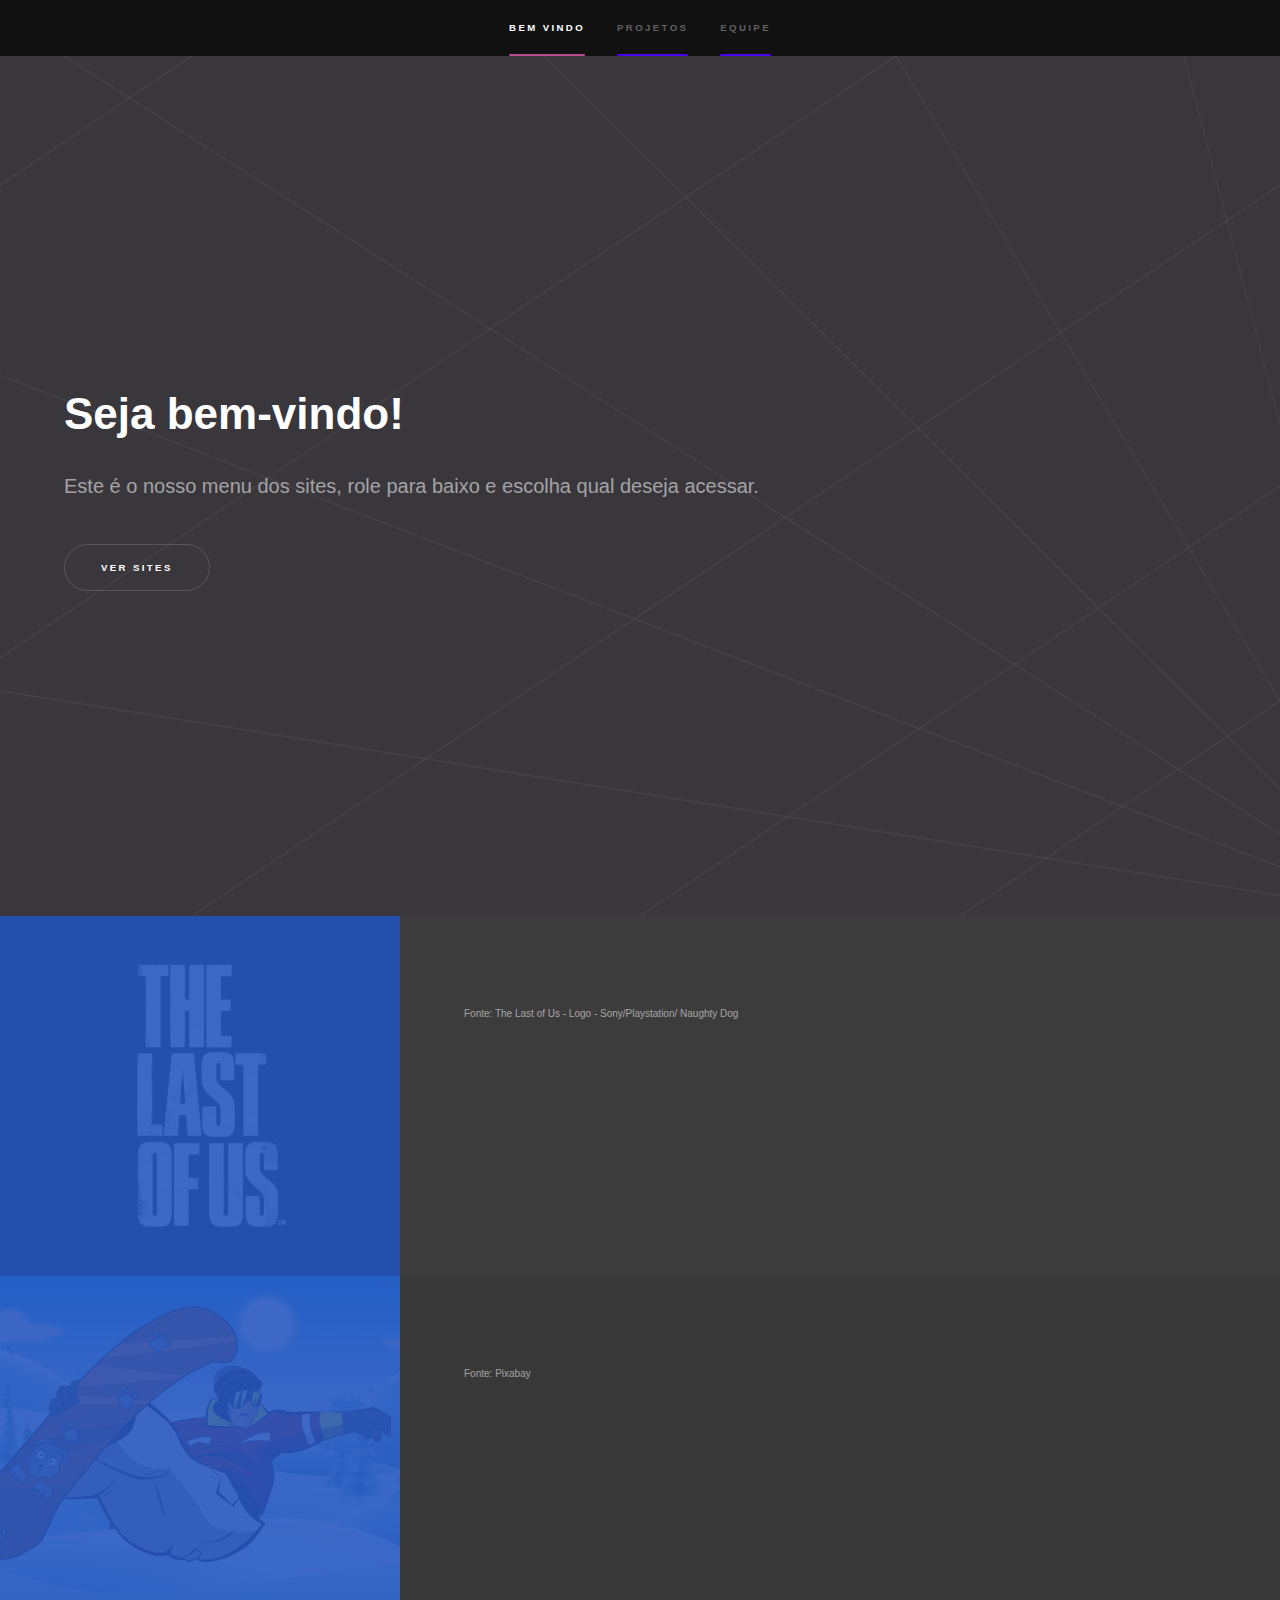
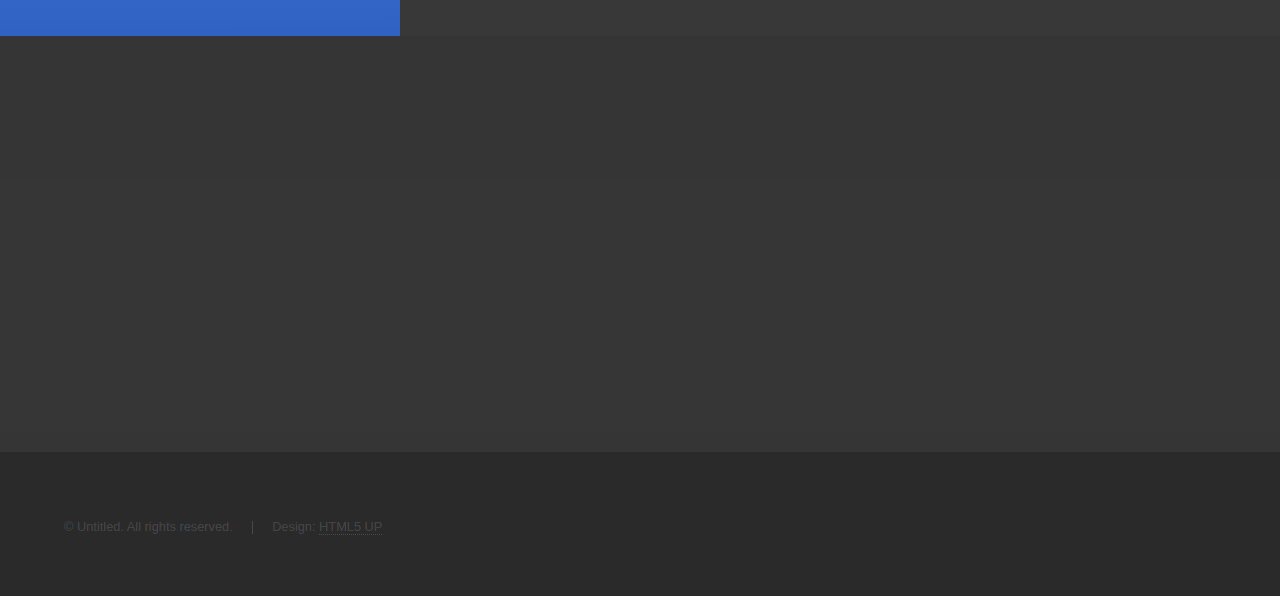
<file: lobby/index.html>
<!DOCTYPE HTML>
<!--
	Hyperspace by HTML5 UP
	html5up.net | @ajlkn
	Free for personal and commercial use under the CCA 3.0 license (html5up.net/license)
-->
<html>
	<head>

		<title>Lobby</title>
		<meta charset="utf-8" />
		<meta name="viewport" content="width=device-width, initial-scale=1, user-scalable=no" />
		<link rel="stylesheet" href="assets/css/main.css" />
		<link rel="icon" href="images/favicon.png">
		<noscript><link rel="stylesheet" href="assets/css/noscript.css" /></noscript>
	</head>
	<body class="is-preload">

		<!-- Sidebar -->
			<section id="sidebar">
				<div class="inner">
					<nav>

						<ul>
							<li><a href="#intro">Bem Vindo</a></li>
							<li><a href="#one">Projetos</a></li>
							<!-- <li><a href="#two">What we do</a></li> -->
							<li><a href="#three">Equipe</a></li>
						</ul>
					</nav>
				</div>
			</section>

		<!-- Wrapper -->
			<div id="wrapper">

				<!-- Intro -->
					<section id="intro" class="wrapper style1 fullscreen fade-up">
						<div class="inner">
							<h1>Seja bem-vindo!</h1>
							<p>Este é o nosso menu dos sites, role para baixo e escolha qual deseja acessar.</p>
							<ul class="actions">
								<li><a href="#one" class="button scrolly">Ver sites</a></li>
							</ul>
						</div>
					</section>

				<!-- One -->
					<section id="one" class="wrapper style2 spotlights">
						<section>
							<a href="#" class="image"><img src="images/bio.jpg" alt="" data-position="center center" /> </a>
							
							<div class="content">
								<figurecaption style="font-size: 10px; align-items: inherit; ">Fonte: The Last of Us - Logo - Sony/Playstation/ Naughty Dog</figurecaption>
								<div class="inner">
									<h2>Biologia</h2>
									<p>Site sobre o fungo de The Last Of Us</p>
									<ul class="actions">
										<li><a href="tlou/tlou.html" target="_blank" class="button">Visitar</a></li>
									</ul>
								</div>
							</div>
						</section>
						<section>
							<a href="#" class="image"><img src="images/ed.jpg" alt="" data-position="top center" /></a>
							<div class="content">
								<figurecaption style="font-size: 10px; align-items: inherit; ">Fonte: Pixabay</figurecaption>
								<div class="inner">
									<h2>Educação Física</h2>
									<p>Site sobre esportes radicais</p>
									<ul class="actions">
										<li><a href="edFisica/edfisica.html" target="_blank" class="button">Visitar</a></li>
									</ul>
								</div>
							</div>
						</section>

						<!-- <section>
							<a href="#" class="image"><img src="images/pic03.jpg" alt="" data-position="25% 25%" /></a>
							<div class="content">
								<div class="inner">
									<h2>Ultricies aliquam</h2>
									<p>Phasellus convallis elit id ullamcorper pulvinar. Duis aliquam turpis mauris, eu ultricies erat malesuada quis. Aliquam dapibus.</p>
									<ul class="actions">
										<li><a href="generic.html" class="button">Learn more</a></li>
									</ul>
								</div>
							</div>
						</section>
					</section> -->

				<!-- Two
					<section id="two" class="wrapper style3 fade-up">
						<div class="inner">
							<h2>What we do</h2>
							<p>Phasellus convallis elit id ullamcorper pulvinar. Duis aliquam turpis mauris, eu ultricies erat malesuada quis. Aliquam dapibus, lacus eget hendrerit bibendum, urna est aliquam sem, sit amet imperdiet est velit quis lorem.</p>
							<div class="features">
								<section>
									<span class="icon solid major fa-code"></span>
									<h3>Lorem ipsum amet</h3>
									<p>Phasellus convallis elit id ullam corper amet et pulvinar. Duis aliquam turpis mauris, sed ultricies erat dapibus.</p>
								</section>
								<section>
									<span class="icon solid major fa-lock"></span>
									<h3>Aliquam sed nullam</h3>
									<p>Phasellus convallis elit id ullam corper amet et pulvinar. Duis aliquam turpis mauris, sed ultricies erat dapibus.</p>
								</section>
								<section>
									<span class="icon solid major fa-cog"></span>
									<h3>Sed erat ullam corper</h3>
									<p>Phasellus convallis elit id ullam corper amet et pulvinar. Duis aliquam turpis mauris, sed ultricies erat dapibus.</p>
								</section>
								<section>
									<span class="icon solid major fa-desktop"></span>
									<h3>Veroeros quis lorem</h3>
									<p>Phasellus convallis elit id ullam corper amet et pulvinar. Duis aliquam turpis mauris, sed ultricies erat dapibus.</p>
								</section>
								<section>
									<span class="icon solid major fa-link"></span>
									<h3>Urna quis bibendum</h3>
									<p>Phasellus convallis elit id ullam corper amet et pulvinar. Duis aliquam turpis mauris, sed ultricies erat dapibus.</p>
								</section>
								<section>
									<span class="icon major fa-gem"></span>
									<h3>Aliquam urna dapibus</h3>
									<p>Phasellus convallis elit id ullam corper amet et pulvinar. Duis aliquam turpis mauris, sed ultricies erat dapibus.</p>
								</section>
							</div>
							<ul class="actions">
								<li><a href="generic.html" class="button">Learn more</a></li>
							</ul>
						</div>
					</section> -->

				<!-- Three -->
					<section id="three" class="wrapper style1 fade-up">
						<div class="inner">
							<h2>Equipe</h2>
							<p>Desenvolvido por:</p>
							<div class="split style1">
								
									<ul class="contact">
										<div class="inner">
											<nav>
												<ul>
													<li style="color: gainsboro;">Eduardo Costa de Oliveira</li>
													<li style="color: gainsboro;">Gustavo Herique Silva Pinto</li>
													<li style="color: gainsboro;">João Pedro Morais</li>
													<li style="color: gainsboro;">João Victor Morais</li>
													<li style="color: gainsboro;">João Vitor Carvalho</li>
												</ul>
											</nav>
										</div>
									</ul>
								</section>
							</div>
						</div>
					</section>

			</div>

		<!-- Footer -->
			<footer id="footer" class="wrapper style1-alt">
				<div class="inner">
					<ul class="menu">
						<li>&copy; Untitled. All rights reserved.</li><li>Design: <a href="http://html5up.net">HTML5 UP</a></li>
					</ul>
				</div>
			</footer>

		<!-- Scripts -->
			<script src="assets/js/jquery.min.js"></script>
			<script src="assets/js/jquery.scrollex.min.js"></script>
			<script src="assets/js/jquery.scrolly.min.js"></script>
			<script src="assets/js/browser.min.js"></script>
			<script src="assets/js/breakpoints.min.js"></script>
			<script src="assets/js/util.js"></script>
			<script src="assets/js/main.js"></script>

	</body>
</html>
</file>
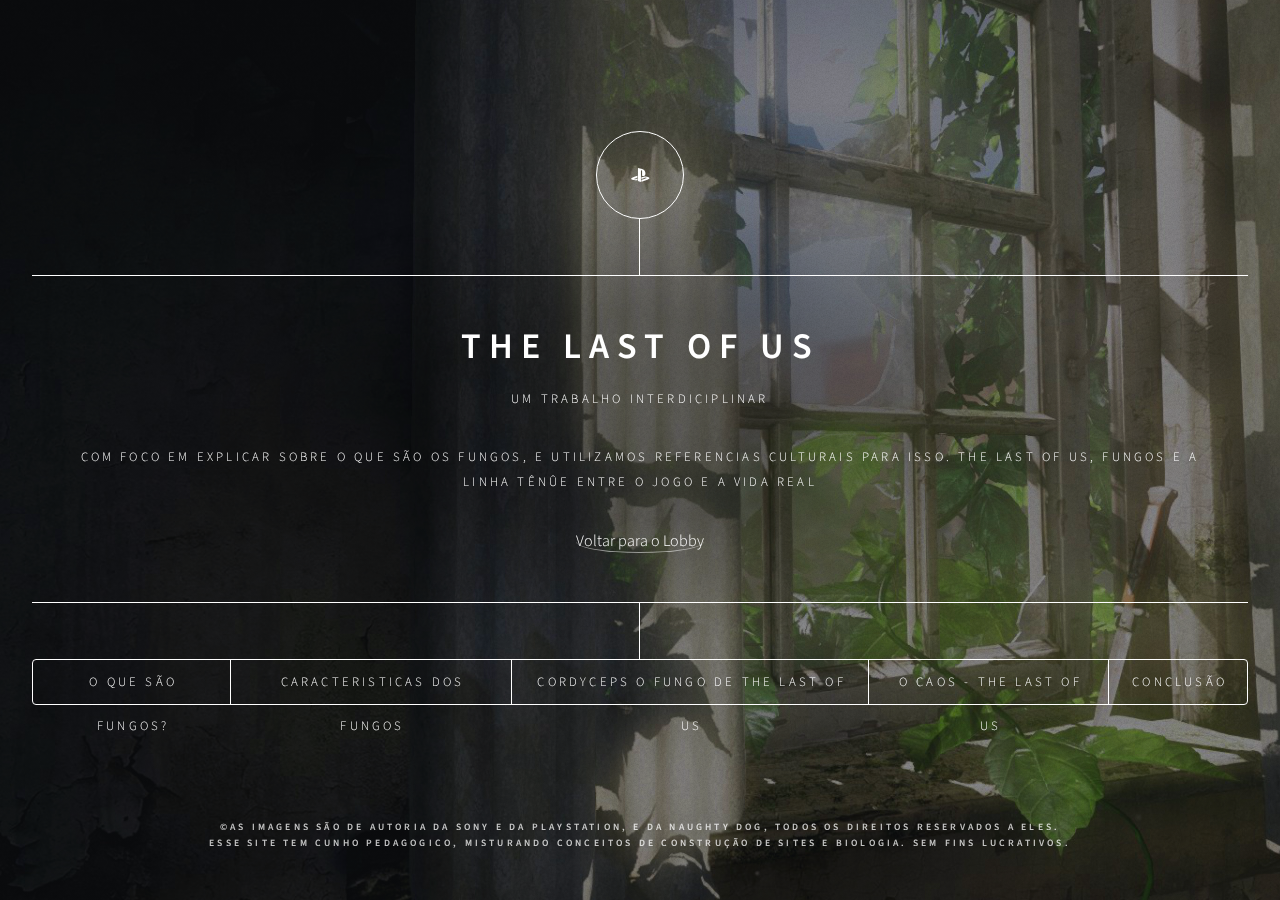
<file: tlou/index.html>
<!DOCTYPE HTML>
<!--
	Dimension by HTML5 UP
	html5up.net | @ajlkn
	Free for personal and commercial use under the CCA 3.0 license (html5up.net/license)
-->
<html>
	<head>
		<title>The Last of Us - Trabalho de Biologia</title>
		<link rel="icon" href="images/icobio.svg">
		<meta charset="utf-8" />
		<meta name="viewport" content="width=device-width, initial-scale=1, user-scalable=no" />
		<link rel="stylesheet" href="assets/css/main.css" />
		<noscript><link rel="stylesheet" href="assets/css/noscript.css" /></noscript>

	</head>
	<body>
		<!-- Wrapper -->
			<div id="wrapper">
				
				<!-- Header -->
					<header id="header">

						<div class="logo">
							<span class="fab fa-playstation" ></span>
						</div>

						<div class="content">
							<div class="inner">
								<h1>THE LAST OF US</h1>
								<p>Um trabalho interdiciplinar</p> 
								<p>Com foco em explicar sobre o que são os fungos, e utilizamos referencias culturais para isso.
									The Last of Us, fungos e a linha tênûe entre o jogo e a vida real</p>

									<a type="button" href="#" class="ul" style="text-decoration: none; border-style: solid; border-radius: 100%;"> Voltar para o Lobby</a>
								
								<!-- <p>A fully responsive site template designed by <a href="https://html5up.net">HTML5 UP</a> and released<br />
								for free under the <a href="https://html5up.net/license">Creative Commons</a> license.</p> -->
							</div>
						</div>
						<nav>
							
							<ul>
								<li><a href="#intro">O Que são Fungos?</a></li>
								<li><a href="#work">Caracteristicas dos Fungos</a></li>
								<li><a href="#about">Cordyceps o Fungo de The Last of Us</a></li>
								<li><a href="#tlou">O Caos - The Last of Us</a></li>
								<li><a href="#conclusao">Conclusão</a></li>

								<!---->
							
								<!--<li><a href="#elements">Elements</a></li>-->
							</ul>
							
							

						</nav>
						
					</header>

				<!-- Main -->
					<div id="main">

						<!-- Intro - O Que são Fungos? -->
							<article id="intro">
								<h2 class="major">O Que são Fungos?</h2>
								<span class="image main"><img src="images/infoescola.jpg" alt=""  /> <figcaption style="text-align: center;">Fonte: InfoEscola</figcaption> </span>

								<p>Os  fungos são seres macroscópicos ou microscópicos, unicelulares ou pluricelulares, eucariotas (com um núcleo celular), heterótrofos. Além de heterotróficos, os fungos são seres eucarióticos e podem ser unicelulares, como no caso das leveduras, ou multicelulares, como os cogumelos. Esses últimos formam filamentos que recebem a denominação de hifas. O conjunto de hifas forma o micélio, que pode crescer até um quilômetro em 24 horas.</p>

								<p>Na biologia, eles fazem parte do Reino Fungi, dividido em cinco Filos: quitridiomicetos, ascomicetos, basidiomicetos, zigomicetos e os deuteromicetos. Características gerais dos fungos. Os fungos, também conhecidos como bolores, são organismos eucariontes (com células nucleadas), existindo espécies unicelulares e pluricelulares, respectivamente: as leveduras e os cogumelos, cujas células são impregnadas externamente por quitina, um polissacarídeo nitrogenado.</p>
								
								<p>Os fungos possuem um papel ecológico muito importante também desempenhado por algumas bactérias: a decomposição.</p>

								<a class = "link" href="#conclusao"> <i class="fa fa-arrow-left" aria-hidden="true"></i> </a>
								<a class = "link" href="#work"> <i class="fa fa-arrow-right" aria-hidden="true"></i></a>

							</article>

						<!-- Work The Last of Us e os fungos  -->
							<article id="work">
								<h2 class="major">Caracteristicas </h2>
								<h2 class="major">dos Fungos</h2>
								<span class="image main"><img src="images/upf.jpg" alt="" /> <figcaption style="text-align: center;">Fonte: UPF </figcaption> </span>
								<p>Os fungos, também conhecidos como bolores, são organismos eucariontes (com células nucleadas), existindo espécies unicelulares e pluricelulares, respectivamente: as leveduras e os cogumelos, cujas células são impregnadas externamente por quitina, um polissacarídeo nitrogenado.
									Vale ressaltar que exercem o papel ecológico muito importante também desempenhado por algumas bactérias: a decomposição.
									</p>
								
							
								<a class = "link" href="#intro"> <i class="fa fa-arrow-left" aria-hidden="true"> </i></a>
								<a class = "link" href="#about">  <i class="fa fa-arrow-right" aria-hidden="true"> </i></a>
							
							</article>

						<!-- About  Cordyceps o Fungo de The Last of Us -->
							<article id="about">
								<h2 class="major">Cordyceps o Fungo de </h2>
								<h2 class="major">The Last of Us</h2>
								<span class="image main"><img src="images/medium.jpeg" alt="" /> <figcaption style="text-align: center;">Fonte: Revista Medium </figcaption>  </span>
								<p>A infecção que atormenta o mundo pós-apocalíptico de The Last of Us é o Cordyceps do tipo Ophiocordyceps unilateralis, também chamado de “fungo zumbi”.</p>

								<p>Há aproximadamente 400 espécies do gênero Cordyceps e cada uma é especializada em um tipo específico de inseto. Elas não atingem humanos, porém, fica a ressalva que não se sabe sobre a existência de outras espécies que atinja humanos. </p>
									
								<p>	Ele foi descoberto em 1859 pelo britânico Alfred Russel Wallace. Após alguns dias, a infecção mata o hospedeiro e o utiliza para espalhar esporos.</p>
								   
								<p> No jogo, a infecção humana age de forma similar aos insetos: o fungo neuroparasita ataca o sistema nervoso do hospedeiro, controlando a mente e alterando seu comportamento, o que transforma os humanos em criaturas perigosas e sem humanidade.</p>
								   
								<p> Cordyceps é um gênero de fungos endoparasitas, que crescem principalmente em insetos e outros artrópodes (recebendo a definição de fungo entomopatogênicos). Fungos deste gênero já foram estudados e revelaram propriedades promissoras em relação ao câncer e pacientes com resistência à insulina.Há aproximadamente 400 espécies do gênero Cordyceps e cada uma é especializada em um tipo específico de inseto. Esse tipo de fungo não atinge humanos, porém ainda não se sabe sobre a existência de outras espécies que atingem o mesmo.</p>
							
								<a class = "link" href="#work"> <i class="fa fa-arrow-left" aria-hidden="true"> </i></a>
								<a class = "link" href="#tlou">  <i class="fa fa-arrow-right" aria-hidden="true"></i></a>

							
							</article>

							<!-- TLOU   O Caos em The Last of Us -->
							<article id="tlou">
								<h2 class="major">O Caos </h2>
								<h2 class="major"> The Last of Us</h2>
								<p>Qphiocordyceps, fungo que ataca insetos. Usando de exemplo a formiga, ele cresce em seu interior, chegando ao cerébro dela, sendo que, a partir daí ele pode infectar todas as outras formigas subindo em regiões mais altas, o hospedeiro morre e um fungo parecido com um cogumelo cresce liberando esporos.</p>

								<p>Já foram encontradas mais de 3.500 formigas contaminadas em um mesmo local.</p>
								
								<span class="image main"><img src="images/nature.png" alt="" style="height:12cm ;"/> <figcaption style="text-align: center;">Fonte: Nature - Article Evaluating the tradeoffs of a generalist parasitoid fungus, Ophiocordyceps unilateralis, on different sympatric ant hosts </figcaption>  </span>
								
								<p>Em the Last of Us, o surto começa no dia 26 de setembro de 2013 (por isso se chama dia do surto) na cidade de Austin. No jogo o fungo Cordyceps se espalha por todo os Estados Unidos e ataca o cérebro de suas vítimas, transformando-as em zumbis. Todos eles esperando por vítimas saudáveis para infectá-las e assim possuir novos hospedeiros. </p>
								   
								<p> Quando alguém é infectado, o cordyceps viaja até o cérebro em um período de um a dois dias. O período de incubação é concluído quando o Cordyceps toma o controle de todas as principais funções corporais do hospedeiro, levando o hospedeiro para o primeiro estágio da Infecção Cerebral do Cordyceps. Pacientes nessas condições possuem um comportamento violento e atacam qualquer um que esteja a sua volta, como na horda de zumbis mostrada no jogo. Com o tempo, o fungo penetra no tecido e mata o hospedeiro para permitir a liberação de esporos no ar, quando mais pessoas podem se contaminar.</p>
								   
								<p> Um comportamento semelhante visto no jogo, é a alta agressividade e espasmos musculares, podendo ser uma leve semelhança com o Vírus da Raiva, que ataca o sistema nervoso periférico e central do  infectado e leva a morte em quase todos os casos. </p>
								 
								<p> Vale ressaltar que existem 10 tipos da Raiva que pode afetar os seres humanos</p>

								<p>	Sua transmissão é através da mordida ou arranhões de animais que estão contaminados. Como ocorre no jogo também, existem quatro tipos de zumbis no jogo (corredores, perseguidores, estaladores e baiacu):</p>
								
								<span class="image main"><img src="images/fungosTlou.png" alt="" /> <figcaption style="text-align: center;">Fonte: Jogo The Last of Us</figcaption>  </span>

								<p>	- Corredores andam em grupos e são extremamente rápidos;
									
								<p>	- Perseguidores tem como característica principal se esconder para atacar; </p>
									
								<p>	- Estaladores são cegos por causa da infecção e 'enxergam' a partir do som que emitem;</p>
						
								<p>	- Baiacu é o estágio mais avançado. São grandes pelo fato do fungo ter tomado todo seu corpo e atiram 'bombas' de esporos, causando a contaminação.</p>

							
								<a class = "link" href="#about"> <i class="fa fa-arrow-left" aria-hidden="true"> </i></a>
								<a class = "link" href="#conclusao" id="link">  <i class="fa fa-arrow-right" aria-hidden="true"></i></a>

							
							</article>



							<!-- Conclusão -->
							<article id="conclusao">
								<h2 class="major">Conclusão</h2>
								<span class="image main"><img src="images/girafa.jpg" alt="" /> <figcaption style="text-align: center;">Fonte: Sony - Playstation - The Last of Us </figcaption> </span>
								<p> O jogo pode não falar necessariamente de lutas civis, mas é possível perceber um pensamento de muitas pessoas: como viver dignamente em meio ao caos? </p>

								<p>Em The Last of Us, o caos ocorre após um fungo evoluir e entrar em contato com a espécie humana, dizimando a sociedade, e transformando os infectados em uma espécie de zumbis". Mesmo com essa premissa específica, desde o começo The Last of Us mostra que o problema vai muito além dos infectados e da busca pela cura. </p> 

								<p>Se focando na luta dos protagonistas Joel e Ellie, que tentam sobreviver em um mundo devastado após 20 anos desde o outbreak, que é comandado pelo exército com mão de ferro. As pessoas sempre priorizam a si mesmas e vivem sob as ordens autoritárias da força armada, que, entre outras imposições, limita a liberdade de expressão para dar prioridade a sobrevivência da raça humana. </p>

								<p>Fazendo uma comparação, O mundo atual não se defere tanto do cenário pós-apocaliptíco do jogo, enquanto o governo do jogo prioriza o distanciamento social e a erradicação do fungo acima de tudo para reconstruir a sociedade, o governo real continua com conflitos internos, enquanto o povo morre lentamente, os governantes continuam com a corrupção, se aproveitando do vírus ter tirado o holofote da mídia de cima deles. </p>

								<p>A raça humana perdura no planeta terra até hoje, mas e nossa humanidade? Será que ainda temos algum resquício dela ou somos apenas seres egoístas e com nenhum objetivo além da riqueza?</p>
								<br> 
								<nav>
									<ul>
										<li><a href="#contact">Equipe</a></li>
									</ul>
								</nav>


								<a class = "link" href="#tlou"> <i class="fa fa-arrow-left" aria-hidden="true"> </i> </a>
								<a class = "link" href="#intro">  <i class="fa fa-arrow-right" aria-hidden="true"> </i></a>

							</article>

						<!-- Contact -->
							<article id="contact">
								<h2 class="major">Equipe</h2>

							<section >

								<!-- <span class="image main"><img src="images/girafa.jpg" alt="" /> <figcaption style="text-align: center;">Fonte: Sony - Playstation - The Last of Us </figcaption> </span> -->
								<nav>
									<ul>
										<li> Eduardo Costa de Oliveira</li>
										<li> Gustavo Henrique Silva Pinto</li>
										<li> João Pedro Morais</li>
										<li> João Victor Morais </li>
										<li> João Vitor Carvalho Silva</li>
										
										<!--<li><a href="#elements">Elements</a></li>-->
									</ul>
									</nav>
									
								</section>	

								<!-- <ul class="icons">
									<li><a href="#" class="icon brands fa-twitter"><span class="label">Twitter</span></a></li>
									<li><a href="#" class="icon brands fa-facebook-f"><span class="label">Facebook</span></a></li>
									<li><a href="#" class="icon brands fa-instagram"><span class="label">Instagram</span></a></li>
									<li><a href="#" class="icon brands fa-github"><span class="label">GitHub</span></a></li>
								</ul> -->
							</article>

						<!-- Elements -->
							<article id="elements">
								<h2 class="major">Elements</h2>

								<section>
									<h3 class="major">Text</h3>
									<p>This is <b>bold</b> and this is <strong>strong</strong>. This is <i>italic</i> and this is <em>emphasized</em>.
									This is <sup>superscript</sup> text and this is <sub>subscript</sub> text.
									This is <u>underlined</u> and this is code: <code>for (;;) { ... }</code>. Finally, <a href="#">this is a link</a>.</p>
									<hr />
									<h2>Heading Level 2</h2>
									<h3>Heading Level 3</h3>
									<h4>Heading Level 4</h4>
									<h5>Heading Level 5</h5>
									<h6>Heading Level 6</h6>
									<hr />
									<h4>Blockquote</h4>
									<blockquote>Fringilla nisl. Donec accumsan interdum nisi, quis tincidunt felis sagittis eget tempus euismod. Vestibulum ante ipsum primis in faucibus vestibulum. Blandit adipiscing eu felis iaculis volutpat ac adipiscing accumsan faucibus. Vestibulum ante ipsum primis in faucibus lorem ipsum dolor sit amet nullam adipiscing eu felis.</blockquote>
									<h4>Preformatted</h4>
									<pre><code>i = 0;

while (!deck.isInOrder()) {
    print 'Iteration ' + i;
    deck.shuffle();
    i++;
}

print 'It took ' + i + ' iterations to sort the deck.';</code></pre>
								</section>

								<section>
									<h3 class="major">Lists</h3>

									<h4>Unordered</h4>
									<ul>
										<li>Dolor pulvinar etiam.</li>
										<li>Sagittis adipiscing.</li>
										<li>Felis enim feugiat.</li>
									</ul>

									<h4>Alternate</h4>
									<ul class="alt">
										<li>Dolor pulvinar etiam.</li>
										<li>Sagittis adipiscing.</li>
										<li>Felis enim feugiat.</li>
									</ul>

									<h4>Ordered</h4>
									<ol>
										<li>Dolor pulvinar etiam.</li>
										<li>Etiam vel felis viverra.</li>
										<li>Felis enim feugiat.</li>
										<li>Dolor pulvinar etiam.</li>
										<li>Etiam vel felis lorem.</li>
										<li>Felis enim et feugiat.</li>
									</ol>
									<h4>Icons</h4>
									<ul class="icons">
										<li><a href="#" class="icon brands fa-twitter"><span class="label">Twitter</span></a></li>
										<li><a href="#" class="icon brands fa-facebook-f"><span class="label">Facebook</span></a></li>
										<li><a href="#" class="icon brands fa-instagram"><span class="label">Instagram</span></a></li>
										<li><a href="#" class="icon brands fa-github"><span class="label">Github</span></a></li>
									</ul>

									<h4>Actions</h4>
									<ul class="actions">
										<li><a href="#" class="button primary">Default</a></li>
										<li><a href="#" class="button">Default</a></li>
									</ul>
									<ul class="actions stacked">
										<li><a href="#" class="button primary">Default</a></li>
										<li><a href="#" class="button">Default</a></li>
									</ul>
								</section>

								<section>
									<h3 class="major">Table</h3>
									<h4>Default</h4>
									<div class="table-wrapper">
										<table>
											<thead>
												<tr>
													<th>Name</th>
													<th>Description</th>
													<th>Price</th>
												</tr>
											</thead>
											<tbody>
												<tr>
													<td>Item One</td>
													<td>Ante turpis integer aliquet porttitor.</td>
													<td>29.99</td>
												</tr>
												<tr>
													<td>Item Two</td>
													<td>Vis ac commodo adipiscing arcu aliquet.</td>
													<td>19.99</td>
												</tr>
												<tr>
													<td>Item Three</td>
													<td> Morbi faucibus arcu accumsan lorem.</td>
													<td>29.99</td>
												</tr>
												<tr>
													<td>Item Four</td>
													<td>Vitae integer tempus condimentum.</td>
													<td>19.99</td>
												</tr>
												<tr>
													<td>Item Five</td>
													<td>Ante turpis integer aliquet porttitor.</td>
													<td>29.99</td>
												</tr>
											</tbody>
											<tfoot>
												<tr>
													<td colspan="2"></td>
													<td>100.00</td>
												</tr>
											</tfoot>
										</table>
									</div>

									<h4>Alternate</h4>
									<div class="table-wrapper">
										<table class="alt">
											<thead>
												<tr>
													<th>Name</th>
													<th>Description</th>
													<th>Price</th>
												</tr>
											</thead>
											<tbody>
												<tr>
													<td>Item One</td>
													<td>Ante turpis integer aliquet porttitor.</td>
													<td>29.99</td>
												</tr>
												<tr>
													<td>Item Two</td>
													<td>Vis ac commodo adipiscing arcu aliquet.</td>
													<td>19.99</td>
												</tr>
												<tr>
													<td>Item Three</td>
													<td> Morbi faucibus arcu accumsan lorem.</td>
													<td>29.99</td>
												</tr>
												<tr>
													<td>Item Four</td>
													<td>Vitae integer tempus condimentum.</td>
													<td>19.99</td>
												</tr>
												<tr>
													<td>Item Five</td>
													<td>Ante turpis integer aliquet porttitor.</td>
													<td>29.99</td>
												</tr>
											</tbody>
											<tfoot>
												<tr>
													<td colspan="2"></td>
													<td>100.00</td>
												</tr>
											</tfoot>
										</table>
									</div>
								</section>

								<section>
									<h3 class="major">Buttons</h3>
									<ul class="actions">
										<li><a href="#" class="button primary">Primary</a></li>
										<li><a href="#" class="button">Default</a></li>
									</ul>
									<ul class="actions">
										<li><a href="#" class="button">Default</a></li>
										<li><a href="#" class="button small">Small</a></li>
									</ul>
									<ul class="actions">
										<li><a href="#" class="button primary icon solid fa-download">Icon</a></li>
										<li><a href="#" class="button icon solid fa-download">Icon</a></li>
									</ul>
									<ul class="actions">
										<li><span class="button primary disabled">Disabled</span></li>
										<li><span class="button disabled">Disabled</span></li>
									</ul>
								</section>

								<section>
									<h3 class="major">Form</h3>
									<form method="post" action="#">
										<div class="fields">
											<div class="field half">
												<label for="demo-name">Name</label>
												<input type="text" name="demo-name" id="demo-name" value="" placeholder="Jane Doe" />
											</div>
											<div class="field half">
												<label for="demo-email">Email</label>
												<input type="email" name="demo-email" id="demo-email" value="" placeholder="jane@untitled.tld" />
											</div>
											<div class="field">
												<label for="demo-category">Category</label>
												<select name="demo-category" id="demo-category">
													<option value="">-</option>
													<option value="1">Manufacturing</option>
													<option value="1">Shipping</option>
													<option value="1">Administration</option>
													<option value="1">Human Resources</option>
												</select>
											</div>
											<div class="field half">
												<input type="radio" id="demo-priority-low" name="demo-priority" checked>
												<label for="demo-priority-low">Low</label>
											</div>
											<div class="field half">
												<input type="radio" id="demo-priority-high" name="demo-priority">
												<label for="demo-priority-high">High</label>
											</div>
											<div class="field half">
												<input type="checkbox" id="demo-copy" name="demo-copy">
												<label for="demo-copy">Email me a copy</label>
											</div>
											<div class="field half">
												<input type="checkbox" id="demo-human" name="demo-human" checked>
												<label for="demo-human">Not a robot</label>
											</div>
											<div class="field">
												<label for="demo-message">Message</label>
												<textarea name="demo-message" id="demo-message" placeholder="Enter your message" rows="6"></textarea>
											</div>
										</div>
										<ul class="actions">
											<li><input type="submit" value="Send Message" class="primary" /></li>
											<li><input type="reset" value="Reset" /></li>
										</ul>
									</form>
								</section>

							</article>

					</div>

				<!-- Footer -->
					<footer id="footer">
						<b><p class="copyright">&copy;As Imagens são de autoria da sony e da Playstation, e da Naughty Dog, Todos os direitos reservados a eles. 
							<br> Esse site tem cunho pedagogico, misturando conceitos de construção de sites e biologia. SEM FINS LUCRATIVOS. <br> </p> </b>
							<!-- <a href="https://html5up.net" target="_blank"> feito com: HTML5 UP</a>. -->
					</footer>

			</div>

		<!-- BG -->
			<div id="bg"></div>

		<!-- Scripts -->
			<script src="assets/js/jquery.min.js"></script>
			<script src="assets/js/browser.min.js"></script>
			<script src="assets/js/breakpoints.min.js"></script>
			<script src="assets/js/util.js"></script>
			<script src="assets/js/main.js"></script>

	</body>
</html>
</file>
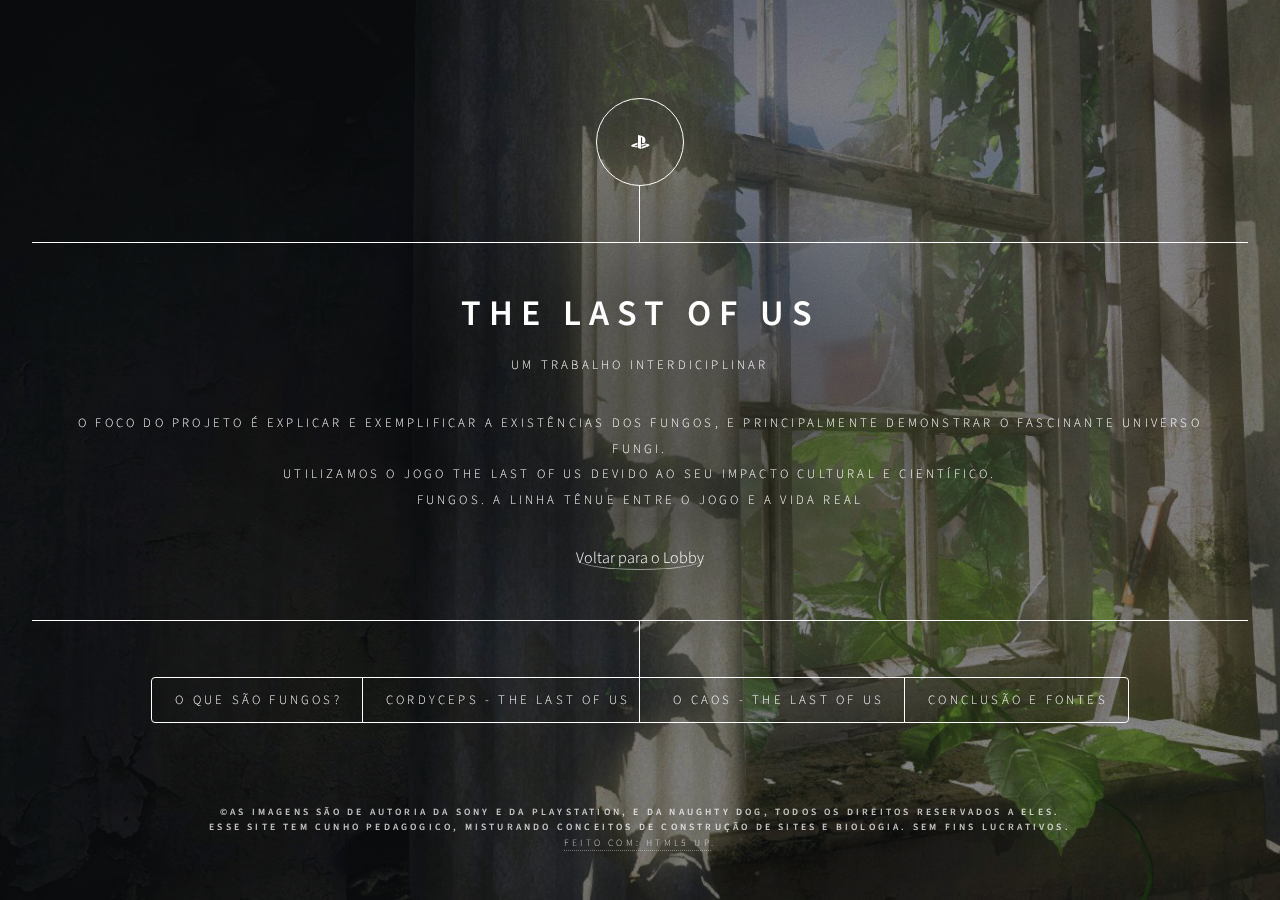
<file: tlou/tlou.html>
<!DOCTYPE HTML>
<!--
	Dimension by HTML5 UP
	html5up.net | @ajlkn
	Free for personal and commercial use under the CCA 3.0 license (html5up.net/license)
-->
<html>
	<head>
		<title>The Last of Us - Trabalho de Biologia</title>
		<link rel="icon" href="images/icobio.svg">
		<meta charset="utf-8" />
		<meta name="viewport" content="width=device-width, initial-scale=1, user-scalable=no" />
		<link rel="stylesheet" href="assets/css/main.css" />
		<noscript><link rel="stylesheet" href="assets/css/noscript.css" /></noscript>

	</head>
	<body>
		<!-- Wrapper -->
			<div id="wrapper">
				
				<!-- Header -->
					<header id="header">

						<div class="logo">
							<span class="fab fa-playstation" ></span>
						</div>

						<div class="content">
							<div class="inner">
								<h1>THE LAST OF US</h1>
								<p>Um trabalho interdiciplinar</p> 
								<p>O foco do projeto é explicar e exemplificar a existências dos fungos, e principalmente demonstrar o fascinante universo fungi.<br>
								Utilizamos o jogo The Last of Us devido ao seu impacto cultural e científico.<br>
								Fungos. A linha tênue entre o jogo e a vida real</p>

									<a type="button" href="../index.html" class="ul" style="text-decoration: none; border-style: solid; border-radius: 100%;"> Voltar para o Lobby</a>
								
								<!-- <p>A fully responsive site template designed by <a href="https://html5up.net">HTML5 UP</a> and released<br />
								for free under the <a href="https://html5up.net/license">Creative Commons</a> license.</p> -->
							</div>
						</div>
						<nav>
							
							<ul>
								<li><a href="#intro">O que são Fungos?</a></li>
								<li><a href="#about">Cordyceps - The Last of Us</a></li>
								<li><a href="#tlou">O Caos - The Last of Us</a></li>
								<li><a href="#conclusao">Conclusão e Fontes</a></li>

								<!---->
							
								<!--<li><a href="#elements">Elements</a></li>-->
							</ul>
							
							

						</nav>
						
					</header>

				<!-- Main -->
					<div id="main">

						<!-- Intro - O Que são Fungos? -->
							<article id="intro">
								<h2 class="major">O Que são Fungos?</h2>
								<span class="image main"><img src="images/infoescola.jpg" alt=""  /> <figcaption style="text-align: center;">Fonte: InfoEscola</figcaption> </span>

								<p>Os fungos são em resumo seres macroscópicos ou microscópicos, unicelulares ou pluricelulares, eucariotas, e heterótrofos. Os fungos são seres eucarióticos que podem ser unicelulares como as leveduras, ou multicelulares como os cogumelos. Os cogumelos formam filamentos que recebem a denominação de hifas, onde o seu conjunto forma o micélio, que pode crescer até um quilômetro em 24 horas e serve principalmente para a sua alimentação.</p>
								<p>Na biologia, os fungos fazem parte do Reino Fungi, dividido em cinco Filos: quitridiomicetos, ascomicetos, basidiomicetos, zigomicetos e os deuteromicetos. Os fungos, também conhecidos como bolores, possuem espécies unicelulares e pluricelulares,  estas que estão impregnadas externamente por quitina, um polissacarídeo nitrogenado (normalmente possui a função no metabolismo energético, mas podem também armazenar energia).</p>
								
								<h2 class="major">Caracteristicas dos Fungos</h2>
								<span class="image main"><img src="images/upf.jpg" alt="" /> <figcaption style="text-align: center;">Fonte: UPF </figcaption> </span>
								<p>Os fungos do tipo multicelulares tem são semelhantes a bolores. são organismo do tipo eucarionte( ou seja com células nucleadas), podem ser uni ou pluricelulares. exemplo leveduras e cogumelos que tem as células encharcadas externamente por quitina, uma molécula presente no exoesqueletos de artrópodes.</p>
								<p>Vale ressaltar que exercem o papel ecológico muito importante também desempenhado por algumas bactérias: a decomposição.</p>

								<a class = "link" href="#conclusao"> <i class="fa fa-arrow-left" aria-hidden="true"></i> </a> 
								<a class = "link" href="#about"> <i class="fa fa-arrow-right" aria-hidden="true"></i></a>

							</article>

						

						<!-- About  Cordyceps o Fungo de The Last of Us -->
							<article id="about">
								<h2 class="major">Cordyceps<br> o Fungo de The Last of Us</h2>
								<span class="image main"><img src="images/medium.jpeg" alt="" /> <figcaption style="text-align: center;">Fonte: Revista Medium </figcaption>  </span>
								<p>No universo fictício do jogo The Last of Us,o Cordyceps do tipo Ophiocordyceps unilateralis,fungo que desola o fungo do jogo, é conhecido popularmente, por “fungo zumbi”.</p>

								<p>Estima-se que existam cerca de 400 espécies de fungos do Filo: basidiomicetos, gênero Cordyceps,cada uma das especie, atinge um inseto especifico. Não atingem humanos</p>
									
								<p> A descoberta do Cordyceps é dada no ano de 1859 pelo britânico Alfred Russel Wallace. Wallace analisou que depois de alguns dias, a infecção mata o seu hospedeiro e o usa para espalhar seus esporos. No jogo isso é bastante presente, já que os protagonistas usam mascaras afim de se protegerem. A infecção humana age de forma similar aos insetos: o fungo do tipo neuro parasita ataca o sistema nervoso do hospedeiro, "controlando suas mente" e mudando seu comportamento, transformando-os em criaturas extremamente perigosas e sem humanidade.</p>
								   
								<p>O Cordyceps é um gênero de fungos endoparasitas, ou seja, que vivem dentro dos seres vivos, eles crescem principalmente em insetos e invertebrados (atropódes)que recebem   definição de fungo inseto ou  entomopatogênicos. Fungos deste tipo já revelaram em estudos propriedades promissoras em relação a pacientes com câncer e  resistência à insulina. Esse tipo de fungo não atinge humanos, porém ainda não se sabe sobre a existência de outras espécies que  podem afetar o mesmo. Nota-se que a ciencia não sabe sobre a possibilidade de haver um Cordyceps que ataque humanos.</p>
								   
								<p> Sobre alterações no sistema nervoso, vale a menção honrosa do fungo Amandita(popularmente chamado de cuspe do diabo), libera toxinas que causam alucinações.</p>
							
								<a class = "link" href="#intro"> <i class="fa fa-arrow-left" aria-hidden="true"> </i></a>
								<a class = "link" href="#tlou">  <i class="fa fa-arrow-right" aria-hidden="true"></i></a>

							
							</article>

							<!-- TLOU   O Caos em The Last of Us -->
							<article id="tlou">
								<h2 class="major">O Caos </h2>
								<h2 class="major"> The Last of Us</h2>
								<p>Qphiocordyceps, o fungo que ataca insetos.<br> 
								Usando de exemplo a formiga que após infectada com o fungo cresce em seu interior com o objetivo de se chegar ao cerébro, a partir daí o fungo prende o seu hospedeiro em um local alto e libera os seus esporos, contaminando todas as formigas que estavam abaixo.
								<br> Já houve relatos que foram encontradas mais de 3.500 formigas contaminadas em um mesmo local.</p>
								
								<span class="image main"><img src="images/nature.png" alt="" style="height:12cm ;"/> <figcaption style="text-align: center;">Fonte: Nature - Article Evaluating the tradeoffs of a generalist parasitoid fungus, Ophiocordyceps unilateralis, on different sympatric ant hosts </figcaption>  </span>

								<p>Todos os fungos buscam vítimas ainda não infectadas para se hospedar, sendo que ao infectar alguém, ele demora cerca de dois dias até chegar ao cérebro do indivíduo. Podemos dizer que o período de incubação chega em seu estágio mais avançado quando o fungo Cordyceps passa a controlar todas as principais funções corporais do hospedeiro, levando o mesmo para o primeiro estágio da infecção cerebral do Cordyceps. Pacientes nessas condições possuem um comportamento violento e atacam qualquer um que esteja a sua volta, como acontece na horda de zumbis mostrada no jogo. Com o tempo, o fungo penetra no tecido e mata o hospedeiro para permitir a liberação de esporos no ar e contaminação de novas cobaias. </p>
								
								<p>Em the Last of Us, o surto começa no dia 26 de setembro de 2013 (sendo chamado de 'dia do surto') na cidade de Austin. No jogo o fungo Cordyceps se espalha por todo os Estados Unidos e ataca o cérebro de suas vítimas, transformando-as em zumbis que esperam por vítimas saudáveis afim de infectá-las e assim se espalhar para novos hospedeiros. </p>
								   
								<p> Quando alguém é infectado, o cordyceps viaja até o cérebro em um período de um a dois dias. O período de incubação é concluído quando o Cordyceps toma o controle de todas as principais funções corporais do hospedeiro, levando o mesmo para o primeiro estágio da infecção cerebral do Cordyceps. Pacientes nessas condições possuem um comportamento violento e atacam qualquer um que esteja a sua volta, como acontece na horda de zumbis mostrada no jogo. Com o tempo, o fungo penetra no tecido e mata o hospedeiro para permitir a liberação de esporos no ar e contaminação de novas cobaias.</p>
								   
								<p> Um comportamento semelhante visto no jogo é a alta agressividade e os espasmos musculares, se assemelhando com o vírus da raiva, que ataca o sistema nervoso periférico e central do  infectado e leva a morte em quase todos os casos. Vale ressaltar que existem 10 tipos da Raiva que pode afetar os seres humanos</p>

								<p>	Após a transmissão, o jogo apresenta quatro tipos de zumbis, os corredores, os perseguidores, os estaladores e os baiacus</p>
								
								<span class="image main"><img src="images/fungosTlou.png" alt="" /> <figcaption style="text-align: center;">Fonte: Jogo The Last of Us</figcaption>  </span>

								<p>	- Corredores andam em grupos e são extremamente rápidos;
									
								<p>	- Perseguidores tem como característica principal se esconder para atacar; </p>
									
								<p>	- Estaladores são cegos por causa da infecção e 'enxergam' a partir do som que emitem utilizando a ecolocazização;</p>
						
								<p>	- Baiacu é o estágio mais avançado. São grandes pelo fato do fungo ter tomado todo seu corpo e atiram 'bombas' de esporos, causando uma contaminação em massa.</p>

							
								<a class = "link" href="#about"> <i class="fa fa-arrow-left" aria-hidden="true"> </i></a>
								<a class = "link" href="#conclusao" id="link">  <i class="fa fa-arrow-right" aria-hidden="true"></i></a>

							
							</article>



							<!-- Conclusão -->
							<article id="conclusao">
								<h2 class="major">Conclusão</h2>
								<span class="image main"><img src="images/girafa.jpg" alt="" /> <figcaption style="text-align: center;">Fonte: Sony - Playstation - The Last of Us </figcaption> </span>
								<p> O jogo não falar diretamente de lutas e guerras civis, mas é vísivel o pensamento de muitas pessoas: como viver dignamente em meio ao caos? </p>

								<p>Em The Last of Us, o caos ocorre após um fungo evoluir e entrar em contato com a espécie humana, dizimando a sociedade, e transformando os infectados em uma espécie de zumbis". Mesmo com essa premissa específica, desde o começo The Last of Us mostra que o problema vai muito além dos infectados e da busca pela cura. </p> 

								<p>O jogo se foca na luta dos protagonistas Joel e Ellie, que tentam sobreviver em um mundo totalmente devastado devido ao outbreak, que é comandado pelo exército com mão de ferro. As pessoas sempre priorizam a si mesmas e vivem sob as ordens autoritárias da força armada, que, entre outras imposições, limita a liberdade de expressão para dar prioridade a sobrevivência da raça humana. </p>

								<p>Fazendo uma comparação, O mundo atual não se defere tanto do cenário pós-apocaliptíco do jogo, enquanto o governo do jogo prioriza o distanciamento social e a erradicação do fungo acima de tudo para reconstruir a sociedade, o governo real continua com conflitos internos, enquanto o povo morre lentamente, os governantes continuam com a corrupção, se aproveitando do vírus ter tirado o holofote da mídia de cima deles. </p>

								<p>A raça humana perdura no planeta terra até hoje, mas e nossa humanidade? Será que ainda temos algum resquício dela ou somos apenas seres egoístas e com nenhum objetivo além da riqueza?</p>

								<h2 class="major">Fontes</h2>

								<p>NAUTILUS, Canal do . JOEL. Disponível em: https://www.youtube.com/watch?v=0NoUEoUbgL4</p>

								<p>NERDOLOGIA, Canal do. O FUNGO DE THE LAST OF US | Nerdologia. Disponível em: https://youtu.be/l2fHd7PpzRo- nerdologia</p>

								<p>STORINO, Felipe. The Last of Us – Uma emocionante história sobre inocência perdida e esperança. Disponível em: https://mobground.net/resenha-the-last-of-us-ps3/</p>

								<p>https://www.uol.com.br/start/ultimas-noticias/2017/09/26/dia-do-surto-como-um-fungo-mutante-devastou-os-eua-em-the-last-of-us.htm</p>

								<p>https://universoracionalista.org/ophiocordyceps-o-fungo-zumbi-que-inspirou-o-jogo-the-last-of-us/</p>

								<p>https://medium.com/@psciarotta/o-cordyceps-em-the-last-of-us-37110a791b87</p>

								<br> 
								<nav>
									<ul>
										<li><a href="#contact">Equipe</a></li>
									</ul>
								</nav>


								<a class = "link" href="#tlou"> <i class="fa fa-arrow-left" aria-hidden="true"> </i> </a>
								<a class = "link" href="#intro">  <i class="fa fa-arrow-right" aria-hidden="true"> </i></a>

							</article>

						<!-- Contact -->
							<article id="contact">
								<h2 class="major">Equipe</h2>

							<section >

								<!-- <span class="image main"><img src="images/girafa.jpg" alt="" /> <figcaption style="text-align: center;">Fonte: Sony - Playstation - The Last of Us </figcaption> </span> -->
								<nav>
									<ul>
										<li> Eduardo Costa de Oliveira</li>
										<li> Gustavo Henrique Silva Pinto</li>
										<li> João Pedro Morais</li>
										<li> João Victor Morais </li>
										<li> João Vitor Carvalho Silva</li>
										
										<!--<li><a href="#elements">Elements</a></li>-->
									</ul>
									</nav>
									
								</section>	

								<!-- <ul class="icons">
									<li><a href="#" class="icon brands fa-twitter"><span class="label">Twitter</span></a></li>
									<li><a href="#" class="icon brands fa-facebook-f"><span class="label">Facebook</span></a></li>
									<li><a href="#" class="icon brands fa-instagram"><span class="label">Instagram</span></a></li>
									<li><a href="#" class="icon brands fa-github"><span class="label">GitHub</span></a></li>
								</ul> -->
							</article>

						<!-- Elements -->
							<article id="elements">
								<h2 class="major">Elements</h2>

								<section>
									<h3 class="major">Text</h3>
									<p>This is <b>bold</b> and this is <strong>strong</strong>. This is <i>italic</i> and this is <em>emphasized</em>.
									This is <sup>superscript</sup> text and this is <sub>subscript</sub> text.
									This is <u>underlined</u> and this is code: <code>for (;;) { ... }</code>. Finally, <a href="#">this is a link</a>.</p>
									<hr />
									<h2>Heading Level 2</h2>
									<h3>Heading Level 3</h3>
									<h4>Heading Level 4</h4>
									<h5>Heading Level 5</h5>
									<h6>Heading Level 6</h6>
									<hr />
									<h4>Blockquote</h4>
									<blockquote>Fringilla nisl. Donec accumsan interdum nisi, quis tincidunt felis sagittis eget tempus euismod. Vestibulum ante ipsum primis in faucibus vestibulum. Blandit adipiscing eu felis iaculis volutpat ac adipiscing accumsan faucibus. Vestibulum ante ipsum primis in faucibus lorem ipsum dolor sit amet nullam adipiscing eu felis.</blockquote>
									<h4>Preformatted</h4>
									<pre><code>i = 0;

while (!deck.isInOrder()) {
    print 'Iteration ' + i;
    deck.shuffle();
    i++;
}

print 'It took ' + i + ' iterations to sort the deck.';</code></pre>
								</section>

								<section>
									<h3 class="major">Lists</h3>

									<h4>Unordered</h4>
									<ul>
										<li>Dolor pulvinar etiam.</li>
										<li>Sagittis adipiscing.</li>
										<li>Felis enim feugiat.</li>
									</ul>

									<h4>Alternate</h4>
									<ul class="alt">
										<li>Dolor pulvinar etiam.</li>
										<li>Sagittis adipiscing.</li>
										<li>Felis enim feugiat.</li>
									</ul>

									<h4>Ordered</h4>
									<ol>
										<li>Dolor pulvinar etiam.</li>
										<li>Etiam vel felis viverra.</li>
										<li>Felis enim feugiat.</li>
										<li>Dolor pulvinar etiam.</li>
										<li>Etiam vel felis lorem.</li>
										<li>Felis enim et feugiat.</li>
									</ol>
									<h4>Icons</h4>
									<ul class="icons">
										<li><a href="#" class="icon brands fa-twitter"><span class="label">Twitter</span></a></li>
										<li><a href="#" class="icon brands fa-facebook-f"><span class="label">Facebook</span></a></li>
										<li><a href="#" class="icon brands fa-instagram"><span class="label">Instagram</span></a></li>
										<li><a href="#" class="icon brands fa-github"><span class="label">Github</span></a></li>
									</ul>

									<h4>Actions</h4>
									<ul class="actions">
										<li><a href="#" class="button primary">Default</a></li>
										<li><a href="#" class="button">Default</a></li>
									</ul>
									<ul class="actions stacked">
										<li><a href="#" class="button primary">Default</a></li>
										<li><a href="#" class="button">Default</a></li>
									</ul>
								</section>

								<section>
									<h3 class="major">Table</h3>
									<h4>Default</h4>
									<div class="table-wrapper">
										<table>
											<thead>
												<tr>
													<th>Name</th>
													<th>Description</th>
													<th>Price</th>
												</tr>
											</thead>
											<tbody>
												<tr>
													<td>Item One</td>
													<td>Ante turpis integer aliquet porttitor.</td>
													<td>29.99</td>
												</tr>
												<tr>
													<td>Item Two</td>
													<td>Vis ac commodo adipiscing arcu aliquet.</td>
													<td>19.99</td>
												</tr>
												<tr>
													<td>Item Three</td>
													<td> Morbi faucibus arcu accumsan lorem.</td>
													<td>29.99</td>
												</tr>
												<tr>
													<td>Item Four</td>
													<td>Vitae integer tempus condimentum.</td>
													<td>19.99</td>
												</tr>
												<tr>
													<td>Item Five</td>
													<td>Ante turpis integer aliquet porttitor.</td>
													<td>29.99</td>
												</tr>
											</tbody>
											<tfoot>
												<tr>
													<td colspan="2"></td>
													<td>100.00</td>
												</tr>
											</tfoot>
										</table>
									</div>

									<h4>Alternate</h4>
									<div class="table-wrapper">
										<table class="alt">
											<thead>
												<tr>
													<th>Name</th>
													<th>Description</th>
													<th>Price</th>
												</tr>
											</thead>
											<tbody>
												<tr>
													<td>Item One</td>
													<td>Ante turpis integer aliquet porttitor.</td>
													<td>29.99</td>
												</tr>
												<tr>
													<td>Item Two</td>
													<td>Vis ac commodo adipiscing arcu aliquet.</td>
													<td>19.99</td>
												</tr>
												<tr>
													<td>Item Three</td>
													<td> Morbi faucibus arcu accumsan lorem.</td>
													<td>29.99</td>
												</tr>
												<tr>
													<td>Item Four</td>
													<td>Vitae integer tempus condimentum.</td>
													<td>19.99</td>
												</tr>
												<tr>
													<td>Item Five</td>
													<td>Ante turpis integer aliquet porttitor.</td>
													<td>29.99</td>
												</tr>
											</tbody>
											<tfoot>
												<tr>
													<td colspan="2"></td>
													<td>100.00</td>
												</tr>
											</tfoot>
										</table>
									</div>
								</section>

								<section>
									<h3 class="major">Buttons</h3>
									<ul class="actions">
										<li><a href="#" class="button primary">Primary</a></li>
										<li><a href="#" class="button">Default</a></li>
									</ul>
									<ul class="actions">
										<li><a href="#" class="button">Default</a></li>
										<li><a href="#" class="button small">Small</a></li>
									</ul>
									<ul class="actions">
										<li><a href="#" class="button primary icon solid fa-download">Icon</a></li>
										<li><a href="#" class="button icon solid fa-download">Icon</a></li>
									</ul>
									<ul class="actions">
										<li><span class="button primary disabled">Disabled</span></li>
										<li><span class="button disabled">Disabled</span></li>
									</ul>
								</section>

								<section>
									<h3 class="major">Form</h3>
									<form method="post" action="#">
										<div class="fields">
											<div class="field half">
												<label for="demo-name">Name</label>
												<input type="text" name="demo-name" id="demo-name" value="" placeholder="Jane Doe" />
											</div>
											<div class="field half">
												<label for="demo-email">Email</label>
												<input type="email" name="demo-email" id="demo-email" value="" placeholder="jane@untitled.tld" />
											</div>
											<div class="field">
												<label for="demo-category">Category</label>
												<select name="demo-category" id="demo-category">
													<option value="">-</option>
													<option value="1">Manufacturing</option>
													<option value="1">Shipping</option>
													<option value="1">Administration</option>
													<option value="1">Human Resources</option>
												</select>
											</div>
											<div class="field half">
												<input type="radio" id="demo-priority-low" name="demo-priority" checked>
												<label for="demo-priority-low">Low</label>
											</div>
											<div class="field half">
												<input type="radio" id="demo-priority-high" name="demo-priority">
												<label for="demo-priority-high">High</label>
											</div>
											<div class="field half">
												<input type="checkbox" id="demo-copy" name="demo-copy">
												<label for="demo-copy">Email me a copy</label>
											</div>
											<div class="field half">
												<input type="checkbox" id="demo-human" name="demo-human" checked>
												<label for="demo-human">Not a robot</label>
											</div>
											<div class="field">
												<label for="demo-message">Message</label>
												<textarea name="demo-message" id="demo-message" placeholder="Enter your message" rows="6"></textarea>
											</div>
										</div>
										<ul class="actions">
											<li><input type="submit" value="Send Message" class="primary" /></li>
											<li><input type="reset" value="Reset" /></li>
										</ul>
									</form>
								</section>

							</article>

					</div>

				<!-- Footer -->
					<footer id="footer">
						<b><p class="copyright">&copy;As Imagens são de autoria da sony e da Playstation, e da Naughty Dog, Todos os direitos reservados a eles. 
							<br> Esse site tem cunho pedagogico, misturando conceitos de construção de sites e biologia. SEM FINS LUCRATIVOS. <br>  </b>
							<a href="https://html5up.net" target="_blank"> feito com: HTML5 UP</a>.</p>
					</footer>

			</div>

		<!-- BG -->
			<div id="bg"></div>

		<!-- Scripts -->
			<script src="assets/js/jquery.min.js"></script>
			<script src="assets/js/browser.min.js"></script>
			<script src="assets/js/breakpoints.min.js"></script>
			<script src="assets/js/util.js"></script>
			<script src="assets/js/main.js"></script>

	</body>
</html>
</file>
<file: lobby/assets/css/noscript.css>
/*
	Hyperspace by HTML5 UP
	html5up.net | @ajlkn
	Free for personal and commercial use under the CCA 3.0 license (html5up.net/license)
*/

/* Spotlights */

	.spotlights > section > .image:before {
		opacity: 0 !important;
	}

	.spotlights > section > .content > .inner {
		-moz-transform: none !important;
		-webkit-transform: none !important;
		-ms-transform: none !important;
		transform: none !important;
		opacity: 1 !important;
	}

/* Wrapper */

	.wrapper > .inner {
		opacity: 1 !important;
		-moz-transform: none !important;
		-webkit-transform: none !important;
		-ms-transform: none !important;
		transform: none !important;
	}

/* Sidebar */

	#sidebar > .inner {
		opacity: 1 !important;
	}

	#sidebar nav > ul > li {
		-moz-transform: none !important;
		-webkit-transform: none !important;
		-ms-transform: none !important;
		transform: none !important;
		opacity: 1 !important;
	}
</file>
<file: tlou/assets/css/noscript.css>
/*
	Dimension by HTML5 UP
	html5up.net | @ajlkn
	Free for personal and commercial use under the CCA 3.0 license (html5up.net/license)
*/

/* BG */

	body.is-preload #bg:before {
		background-color: transparent;
	}

/* Header */

	body.is-preload #header {
		-moz-filter: none;
		-webkit-filter: none;
		-ms-filter: none;
		filter: none;
	}

		body.is-preload #header > * {
			opacity: 1;
		}

		body.is-preload #header .content .inner {
			max-height: none;
			padding: 3rem 2rem;
			opacity: 1;
		}

/* Main */

	#main article {
		opacity: 1;
		margin: 4rem 0 0 0;
	}
</file>
<file: lobby/assets/css/main.css>
@import url(fontawesome-all.min.css);

/*
	Hyperspace by HTML5 UP
	html5up.net | @ajlkn
	Free for personal and commercial use under the CCA 3.0 license (html5up.net/license)
*/

html, body, div, span, applet, object,
iframe, h1, h2, h3, h4, h5, h6, p, blockquote,
pre, a, abbr, acronym, address, big, cite,
code, del, dfn, em, img, ins, kbd, q, s, samp,
small, strike, strong, sub, sup, tt, var, b,
u, i, center, dl, dt, dd, ol, ul, li, fieldset,
form, label, legend, table, caption, tbody,
tfoot, thead, tr, th, td, article, aside,
canvas, details, embed, figure, figcaption,
footer, header, hgroup, menu, nav, output, ruby,
section, summary, time, mark, audio, video {
	margin: 0;
	padding: 0;
	border: 0;
	font-size: 100%;
	font: inherit;
	vertical-align: baseline;}

article, aside, details, figcaption, figure,
footer, header, hgroup, menu, nav, section {
	display: block;}

body {
	line-height: 1;
}

ol, ul {
	list-style: none;
}

blockquote, q {
	quotes: none;
}

	blockquote:before, blockquote:after, q:before, q:after {
		content: '';
		content: none;
	}

table {
	border-collapse: collapse;
	border-spacing: 0;
}

body {
	-webkit-text-size-adjust: none;
}

mark {
	background-color: transparent;
	color: inherit;
}

input::-moz-focus-inner {
	border: 0;
	padding: 0;
}

input, select, textarea {
	-moz-appearance: none;
	-webkit-appearance: none;
	-ms-appearance: none;
	appearance: none;
}

/* Basic */

	@-ms-viewport {
		width: device-width;
	}

	body {
		-ms-overflow-style: scrollbar;
	}

	@media screen and (max-width: 480px) {

		html, body {
			min-width: 320px;
		}

	}

	html {
		box-sizing: border-box;
	}

	*, *:before, *:after {
		box-sizing: inherit;
	}

	body {
		background: #312450;
	}

		body.is-preload *, body.is-preload *:before, body.is-preload *:after {
			-moz-animation: none !important;
			-webkit-animation: none !important;
			-ms-animation: none !important;
			animation: none !important;
			-moz-transition: none !important;
			-webkit-transition: none !important;
			-ms-transition: none !important;
			transition: none !important;
		}

/* Type */

	body, input, select, textarea {
		color: rgba(255, 255, 255, 0.55);
		font-family: Arial, Helvetica, sans-serif;
		font-size: 16.5pt;
		font-weight: normal;
		line-height: 1.75;
	}

		@media screen and (max-width: 1680px) {

			body, input, select, textarea {
				font-size: 13pt;
			}

		}

		@media screen and (max-width: 1280px) {

			body, input, select, textarea {
				font-size: 12pt;
			}

		}

		@media screen and (max-width: 360px) {

			body, input, select, textarea {
				font-size: 11pt;
			}

		}

	a {
		-moz-transition: color 0.2s ease, border-bottom-color 0.2s ease;
		-webkit-transition: color 0.2s ease, border-bottom-color 0.2s ease;
		-ms-transition: color 0.2s ease, border-bottom-color 0.2s ease;
		transition: color 0.2s ease, border-bottom-color 0.2s ease;
		border-bottom: dotted 1px rgba(255, 255, 255, 0.35);
		color: inherit;
		text-decoration: none;
	}

		a:hover {
			border-bottom-color: transparent;
			color: #ffffff;
		}

	strong, b {
		color: #ffffff;
		font-weight: bold;
	}

	em, i {
		font-style: italic;
	}

	p {
		margin: 0 0 2em 0;
	}

	h1, h2, h3, h4, h5, h6 {
		color: #ffffff;
		font-weight: bold;
		line-height: 1.5;
		margin: 0 0 0.5em 0;
	}

		h1 a, h2 a, h3 a, h4 a, h5 a, h6 a {
			color: inherit;
			text-decoration: none;
		}

	h1 {
		font-size: 2.75em;
	}

		h1.major {
			margin: 0 0 1.3em 0;
			position: relative;
			padding-bottom: 0.35em;
		}

			h1.major:after {
				background-image: -moz-linear-gradient(to right, #5e42a6, #b74e91);
				background-image: -webkit-linear-gradient(to right, #5e42a6, #b74e91);
				background-image: -ms-linear-gradient(to right, #5e42a6, #b74e91);
				background-image: linear-gradient(to right, #5e42a6, #b74e91);
				-moz-transition: max-width 0.2s ease;
				-webkit-transition: max-width 0.2s ease;
				-ms-transition: max-width 0.2s ease;
				transition: max-width 0.2s ease;
				border-radius: 0.2em;
				bottom: 0;
				content: '';
				height: 0.05em;
				position: absolute;
				right: 0;
				width: 100%;
			}

	h2 {
		font-size: 1.75em;
	}

	h3 {
		font-size: 1.1em;
	}

	h4 {
		font-size: 1em;
	}

	h5 {
		font-size: 0.8em;
	}

	h6 {
		font-size: 0.6em;
	}

	@media screen and (max-width: 736px) {

		h1 {
			font-size: 2em;
		}

		h2 {
			font-size: 1.25em;
		}

		h3 {
			font-size: 1em;
		}

		h4 {
			font-size: 0.8em;
		}

		h5 {
			font-size: 0.6em;
		}

		h6 {
			font-size: 0.6em;
		}

	}

	sub {
		font-size: 0.8em;
		position: relative;
		top: 0.5em;
	}

	sup {
		font-size: 0.8em;
		position: relative;
		top: -0.5em;
	}

	blockquote {
		border-left: solid 4px rgba(255, 255, 255, 0.15);
		font-style: italic;
		margin: 0 0 2em 0;
		padding: 0.5em 0 0.5em 2em;
	}

	code {
		background: rgba(255, 255, 255, 0.05);
		border-radius: 0.25em;
		border: solid 1px rgba(255, 255, 255, 0.15);
		font-family: "Courier New", monospace;
		font-size: 0.9em;
		margin: 0 0.25em;
		padding: 0.25em 0.65em;
	}

	pre {
		-webkit-overflow-scrolling: touch;
		font-family: "Courier New", monospace;
		font-size: 0.9em;
		margin: 0 0 2em 0;
	}

		pre code {
			display: block;
			line-height: 1.75em;
			padding: 1em 1.5em;
			overflow-x: auto;
		}

	hr {
		border: 0;
		border-bottom: solid 1px rgba(255, 255, 255, 0.15);
		margin: 2em 0;
	}

		hr.major {
			margin: 3em 0;
		}

	.align-left {
		text-align: left;
	}

	.align-center {
		text-align: center;
	}

	.align-right {
		text-align: right;
	}

/* Row */

	.row {
		display: flex;
		flex-wrap: wrap;
		box-sizing: border-box;
		align-items: stretch;
	}

		.row > * {
			box-sizing: border-box;
		}

		.row.gtr-uniform > * > :last-child {
			margin-bottom: 0;
		}

		.row.aln-left {
			justify-content: flex-start;
		}

		.row.aln-center {
			justify-content: center;
		}

		.row.aln-right {
			justify-content: flex-end;
		}

		.row.aln-top {
			align-items: flex-start;
		}

		.row.aln-middle {
			align-items: center;
		}

		.row.aln-bottom {
			align-items: flex-end;
		}

		.row > .imp {
			order: -1;
		}

		.row > .col-1 {
			width: 8.33333%;
		}

		.row > .off-1 {
			margin-left: 8.33333%;
		}

		.row > .col-2 {
			width: 16.66667%;
		}

		.row > .off-2 {
			margin-left: 16.66667%;
		}

		.row > .col-3 {
			width: 25%;
		}

		.row > .off-3 {
			margin-left: 25%;
		}

		.row > .col-4 {
			width: 33.33333%;
		}

		.row > .off-4 {
			margin-left: 33.33333%;
		}

		.row > .col-5 {
			width: 41.66667%;
		}

		.row > .off-5 {
			margin-left: 41.66667%;
		}

		.row > .col-6 {
			width: 50%;
		}

		.row > .off-6 {
			margin-left: 50%;
		}

		.row > .col-7 {
			width: 58.33333%;
		}

		.row > .off-7 {
			margin-left: 58.33333%;
		}

		.row > .col-8 {
			width: 66.66667%;
		}

		.row > .off-8 {
			margin-left: 66.66667%;
		}

		.row > .col-9 {
			width: 75%;
		}

		.row > .off-9 {
			margin-left: 75%;
		}

		.row > .col-10 {
			width: 83.33333%;
		}

		.row > .off-10 {
			margin-left: 83.33333%;
		}

		.row > .col-11 {
			width: 91.66667%;
		}

		.row > .off-11 {
			margin-left: 91.66667%;
		}

		.row > .col-12 {
			width: 100%;
		}

		.row > .off-12 {
			margin-left: 100%;
		}

		.row.gtr-0 {
			margin-top: 0;
			margin-left: 0em;
		}

			.row.gtr-0 > * {
				padding: 0 0 0 0em;
			}

			.row.gtr-0.gtr-uniform {
				margin-top: 0em;
			}

				.row.gtr-0.gtr-uniform > * {
					padding-top: 0em;
				}

		.row.gtr-25 {
			margin-top: 0;
			margin-left: -0.375em;
		}

			.row.gtr-25 > * {
				padding: 0 0 0 0.375em;
			}

			.row.gtr-25.gtr-uniform {
				margin-top: -0.375em;
			}

				.row.gtr-25.gtr-uniform > * {
					padding-top: 0.375em;
				}

		.row.gtr-50 {
			margin-top: 0;
			margin-left: -0.75em;
		}

			.row.gtr-50 > * {
				padding: 0 0 0 0.75em;
			}

			.row.gtr-50.gtr-uniform {
				margin-top: -0.75em;
			}

				.row.gtr-50.gtr-uniform > * {
					padding-top: 0.75em;
				}

		.row {
			margin-top: 0;
			margin-left: -1.5em;
		}

			.row > * {
				padding: 0 0 0 1.5em;
			}

			.row.gtr-uniform {
				margin-top: -1.5em;
			}

				.row.gtr-uniform > * {
					padding-top: 1.5em;
				}

		.row.gtr-150 {
			margin-top: 0;
			margin-left: -2.25em;
		}

			.row.gtr-150 > * {
				padding: 0 0 0 2.25em;
			}

			.row.gtr-150.gtr-uniform {
				margin-top: -2.25em;
			}

				.row.gtr-150.gtr-uniform > * {
					padding-top: 2.25em;
				}

		.row.gtr-200 {
			margin-top: 0;
			margin-left: -3em;
		}

			.row.gtr-200 > * {
				padding: 0 0 0 3em;
			}

			.row.gtr-200.gtr-uniform {
				margin-top: -3em;
			}

				.row.gtr-200.gtr-uniform > * {
					padding-top: 3em;
				}

		@media screen and (max-width: 1680px) {

			.row {
				display: flex;
				flex-wrap: wrap;
				box-sizing: border-box;
				align-items: stretch;
			}

				.row > * {
					box-sizing: border-box;
				}

				.row.gtr-uniform > * > :last-child {
					margin-bottom: 0;
				}

				.row.aln-left {
					justify-content: flex-start;
				}

				.row.aln-center {
					justify-content: center;
				}

				.row.aln-right {
					justify-content: flex-end;
				}

				.row.aln-top {
					align-items: flex-start;
				}

				.row.aln-middle {
					align-items: center;
				}

				.row.aln-bottom {
					align-items: flex-end;
				}

				.row > .imp-xlarge {
					order: -1;
				}

				.row > .col-1-xlarge {
					width: 8.33333%;
				}

				.row > .off-1-xlarge {
					margin-left: 8.33333%;
				}

				.row > .col-2-xlarge {
					width: 16.66667%;
				}

				.row > .off-2-xlarge {
					margin-left: 16.66667%;
				}

				.row > .col-3-xlarge {
					width: 25%;
				}

				.row > .off-3-xlarge {
					margin-left: 25%;
				}

				.row > .col-4-xlarge {
					width: 33.33333%;
				}

				.row > .off-4-xlarge {
					margin-left: 33.33333%;
				}

				.row > .col-5-xlarge {
					width: 41.66667%;
				}

				.row > .off-5-xlarge {
					margin-left: 41.66667%;
				}

				.row > .col-6-xlarge {
					width: 50%;
				}

				.row > .off-6-xlarge {
					margin-left: 50%;
				}

				.row > .col-7-xlarge {
					width: 58.33333%;
				}

				.row > .off-7-xlarge {
					margin-left: 58.33333%;
				}

				.row > .col-8-xlarge {
					width: 66.66667%;
				}

				.row > .off-8-xlarge {
					margin-left: 66.66667%;
				}

				.row > .col-9-xlarge {
					width: 75%;
				}

				.row > .off-9-xlarge {
					margin-left: 75%;
				}

				.row > .col-10-xlarge {
					width: 83.33333%;
				}

				.row > .off-10-xlarge {
					margin-left: 83.33333%;
				}

				.row > .col-11-xlarge {
					width: 91.66667%;
				}

				.row > .off-11-xlarge {
					margin-left: 91.66667%;
				}

				.row > .col-12-xlarge {
					width: 100%;
				}

				.row > .off-12-xlarge {
					margin-left: 100%;
				}

				.row.gtr-0 {
					margin-top: 0;
					margin-left: 0em;
				}

					.row.gtr-0 > * {
						padding: 0 0 0 0em;
					}

					.row.gtr-0.gtr-uniform {
						margin-top: 0em;
					}

						.row.gtr-0.gtr-uniform > * {
							padding-top: 0em;
						}

				.row.gtr-25 {
					margin-top: 0;
					margin-left: -0.375em;
				}

					.row.gtr-25 > * {
						padding: 0 0 0 0.375em;
					}

					.row.gtr-25.gtr-uniform {
						margin-top: -0.375em;
					}

						.row.gtr-25.gtr-uniform > * {
							padding-top: 0.375em;
						}

				.row.gtr-50 {
					margin-top: 0;
					margin-left: -0.75em;
				}

					.row.gtr-50 > * {
						padding: 0 0 0 0.75em;
					}

					.row.gtr-50.gtr-uniform {
						margin-top: -0.75em;
					}

						.row.gtr-50.gtr-uniform > * {
							padding-top: 0.75em;
						}

				.row {
					margin-top: 0;
					margin-left: -1.5em;
				}

					.row > * {
						padding: 0 0 0 1.5em;
					}

					.row.gtr-uniform {
						margin-top: -1.5em;
					}

						.row.gtr-uniform > * {
							padding-top: 1.5em;
						}

				.row.gtr-150 {
					margin-top: 0;
					margin-left: -2.25em;
				}

					.row.gtr-150 > * {
						padding: 0 0 0 2.25em;
					}

					.row.gtr-150.gtr-uniform {
						margin-top: -2.25em;
					}

						.row.gtr-150.gtr-uniform > * {
							padding-top: 2.25em;
						}

				.row.gtr-200 {
					margin-top: 0;
					margin-left: -3em;
				}

					.row.gtr-200 > * {
						padding: 0 0 0 3em;
					}

					.row.gtr-200.gtr-uniform {
						margin-top: -3em;
					}

						.row.gtr-200.gtr-uniform > * {
							padding-top: 3em;
						}

		}

		@media screen and (max-width: 1280px) {

			.row {
				display: flex;
				flex-wrap: wrap;
				box-sizing: border-box;
				align-items: stretch;
			}

				.row > * {
					box-sizing: border-box;
				}

				.row.gtr-uniform > * > :last-child {
					margin-bottom: 0;
				}

				.row.aln-left {
					justify-content: flex-start;
				}

				.row.aln-center {
					justify-content: center;
				}

				.row.aln-right {
					justify-content: flex-end;
				}

				.row.aln-top {
					align-items: flex-start;
				}

				.row.aln-middle {
					align-items: center;
				}

				.row.aln-bottom {
					align-items: flex-end;
				}

				.row > .imp-large {
					order: -1;
				}

				.row > .col-1-large {
					width: 8.33333%;
				}

				.row > .off-1-large {
					margin-left: 8.33333%;
				}

				.row > .col-2-large {
					width: 16.66667%;
				}

				.row > .off-2-large {
					margin-left: 16.66667%;
				}

				.row > .col-3-large {
					width: 25%;
				}

				.row > .off-3-large {
					margin-left: 25%;
				}

				.row > .col-4-large {
					width: 33.33333%;
				}

				.row > .off-4-large {
					margin-left: 33.33333%;
				}

				.row > .col-5-large {
					width: 41.66667%;
				}

				.row > .off-5-large {
					margin-left: 41.66667%;
				}

				.row > .col-6-large {
					width: 50%;
				}

				.row > .off-6-large {
					margin-left: 50%;
				}

				.row > .col-7-large {
					width: 58.33333%;
				}

				.row > .off-7-large {
					margin-left: 58.33333%;
				}

				.row > .col-8-large {
					width: 66.66667%;
				}

				.row > .off-8-large {
					margin-left: 66.66667%;
				}

				.row > .col-9-large {
					width: 75%;
				}

				.row > .off-9-large {
					margin-left: 75%;
				}

				.row > .col-10-large {
					width: 83.33333%;
				}

				.row > .off-10-large {
					margin-left: 83.33333%;
				}

				.row > .col-11-large {
					width: 91.66667%;
				}

				.row > .off-11-large {
					margin-left: 91.66667%;
				}

				.row > .col-12-large {
					width: 100%;
				}

				.row > .off-12-large {
					margin-left: 100%;
				}

				.row.gtr-0 {
					margin-top: 0;
					margin-left: 0em;
				}

					.row.gtr-0 > * {
						padding: 0 0 0 0em;
					}

					.row.gtr-0.gtr-uniform {
						margin-top: 0em;
					}

						.row.gtr-0.gtr-uniform > * {
							padding-top: 0em;
						}

				.row.gtr-25 {
					margin-top: 0;
					margin-left: -0.375em;
				}

					.row.gtr-25 > * {
						padding: 0 0 0 0.375em;
					}

					.row.gtr-25.gtr-uniform {
						margin-top: -0.375em;
					}

						.row.gtr-25.gtr-uniform > * {
							padding-top: 0.375em;
						}

				.row.gtr-50 {
					margin-top: 0;
					margin-left: -0.75em;
				}

					.row.gtr-50 > * {
						padding: 0 0 0 0.75em;
					}

					.row.gtr-50.gtr-uniform {
						margin-top: -0.75em;
					}

						.row.gtr-50.gtr-uniform > * {
							padding-top: 0.75em;
						}

				.row {
					margin-top: 0;
					margin-left: -1.5em;
				}

					.row > * {
						padding: 0 0 0 1.5em;
					}

					.row.gtr-uniform {
						margin-top: -1.5em;
					}

						.row.gtr-uniform > * {
							padding-top: 1.5em;
						}

				.row.gtr-150 {
					margin-top: 0;
					margin-left: -2.25em;
				}

					.row.gtr-150 > * {
						padding: 0 0 0 2.25em;
					}

					.row.gtr-150.gtr-uniform {
						margin-top: -2.25em;
					}

						.row.gtr-150.gtr-uniform > * {
							padding-top: 2.25em;
						}

				.row.gtr-200 {
					margin-top: 0;
					margin-left: -3em;
				}

					.row.gtr-200 > * {
						padding: 0 0 0 3em;
					}

					.row.gtr-200.gtr-uniform {
						margin-top: -3em;
					}

						.row.gtr-200.gtr-uniform > * {
							padding-top: 3em;
						}

		}

		@media screen and (max-width: 980px) {

			.row {
				display: flex;
				flex-wrap: wrap;
				box-sizing: border-box;
				align-items: stretch;
			}

				.row > * {
					box-sizing: border-box;
				}

				.row.gtr-uniform > * > :last-child {
					margin-bottom: 0;
				}

				.row.aln-left {
					justify-content: flex-start;
				}

				.row.aln-center {
					justify-content: center;
				}

				.row.aln-right {
					justify-content: flex-end;
				}

				.row.aln-top {
					align-items: flex-start;
				}

				.row.aln-middle {
					align-items: center;
				}

				.row.aln-bottom {
					align-items: flex-end;
				}

				.row > .imp-medium {
					order: -1;
				}

				.row > .col-1-medium {
					width: 8.33333%;
				}

				.row > .off-1-medium {
					margin-left: 8.33333%;
				}

				.row > .col-2-medium {
					width: 16.66667%;
				}

				.row > .off-2-medium {
					margin-left: 16.66667%;
				}

				.row > .col-3-medium {
					width: 25%;
				}

				.row > .off-3-medium {
					margin-left: 25%;
				}

				.row > .col-4-medium {
					width: 33.33333%;
				}

				.row > .off-4-medium {
					margin-left: 33.33333%;
				}

				.row > .col-5-medium {
					width: 41.66667%;
				}

				.row > .off-5-medium {
					margin-left: 41.66667%;
				}

				.row > .col-6-medium {
					width: 50%;
				}

				.row > .off-6-medium {
					margin-left: 50%;
				}

				.row > .col-7-medium {
					width: 58.33333%;
				}

				.row > .off-7-medium {
					margin-left: 58.33333%;
				}

				.row > .col-8-medium {
					width: 66.66667%;
				}

				.row > .off-8-medium {
					margin-left: 66.66667%;
				}

				.row > .col-9-medium {
					width: 75%;
				}

				.row > .off-9-medium {
					margin-left: 75%;
				}

				.row > .col-10-medium {
					width: 83.33333%;
				}

				.row > .off-10-medium {
					margin-left: 83.33333%;
				}

				.row > .col-11-medium {
					width: 91.66667%;
				}

				.row > .off-11-medium {
					margin-left: 91.66667%;
				}

				.row > .col-12-medium {
					width: 100%;
				}

				.row > .off-12-medium {
					margin-left: 100%;
				}

				.row.gtr-0 {
					margin-top: 0;
					margin-left: 0em;
				}

					.row.gtr-0 > * {
						padding: 0 0 0 0em;
					}

					.row.gtr-0.gtr-uniform {
						margin-top: 0em;
					}

						.row.gtr-0.gtr-uniform > * {
							padding-top: 0em;
						}

				.row.gtr-25 {
					margin-top: 0;
					margin-left: -0.375em;
				}

					.row.gtr-25 > * {
						padding: 0 0 0 0.375em;
					}

					.row.gtr-25.gtr-uniform {
						margin-top: -0.375em;
					}

						.row.gtr-25.gtr-uniform > * {
							padding-top: 0.375em;
						}

				.row.gtr-50 {
					margin-top: 0;
					margin-left: -0.75em;
				}

					.row.gtr-50 > * {
						padding: 0 0 0 0.75em;
					}

					.row.gtr-50.gtr-uniform {
						margin-top: -0.75em;
					}

						.row.gtr-50.gtr-uniform > * {
							padding-top: 0.75em;
						}

				.row {
					margin-top: 0;
					margin-left: -1.5em;
				}

					.row > * {
						padding: 0 0 0 1.5em;
					}

					.row.gtr-uniform {
						margin-top: -1.5em;
					}

						.row.gtr-uniform > * {
							padding-top: 1.5em;
						}

				.row.gtr-150 {
					margin-top: 0;
					margin-left: -2.25em;
				}

					.row.gtr-150 > * {
						padding: 0 0 0 2.25em;
					}

					.row.gtr-150.gtr-uniform {
						margin-top: -2.25em;
					}

						.row.gtr-150.gtr-uniform > * {
							padding-top: 2.25em;
						}

				.row.gtr-200 {
					margin-top: 0;
					margin-left: -3em;
				}

					.row.gtr-200 > * {
						padding: 0 0 0 3em;
					}

					.row.gtr-200.gtr-uniform {
						margin-top: -3em;
					}

						.row.gtr-200.gtr-uniform > * {
							padding-top: 3em;
						}

		}

		@media screen and (max-width: 736px) {

			.row {
				display: flex;
				flex-wrap: wrap;
				box-sizing: border-box;
				align-items: stretch;
			}

				.row > * {
					box-sizing: border-box;
				}

				.row.gtr-uniform > * > :last-child {
					margin-bottom: 0;
				}

				.row.aln-left {
					justify-content: flex-start;
				}

				.row.aln-center {
					justify-content: center;
				}

				.row.aln-right {
					justify-content: flex-end;
				}

				.row.aln-top {
					align-items: flex-start;
				}

				.row.aln-middle {
					align-items: center;
				}

				.row.aln-bottom {
					align-items: flex-end;
				}

				.row > .imp-small {
					order: -1;
				}

				.row > .col-1-small {
					width: 8.33333%;
				}

				.row > .off-1-small {
					margin-left: 8.33333%;
				}

				.row > .col-2-small {
					width: 16.66667%;
				}

				.row > .off-2-small {
					margin-left: 16.66667%;
				}

				.row > .col-3-small {
					width: 25%;
				}

				.row > .off-3-small {
					margin-left: 25%;
				}

				.row > .col-4-small {
					width: 33.33333%;
				}

				.row > .off-4-small {
					margin-left: 33.33333%;
				}

				.row > .col-5-small {
					width: 41.66667%;
				}

				.row > .off-5-small {
					margin-left: 41.66667%;
				}

				.row > .col-6-small {
					width: 50%;
				}

				.row > .off-6-small {
					margin-left: 50%;
				}

				.row > .col-7-small {
					width: 58.33333%;
				}

				.row > .off-7-small {
					margin-left: 58.33333%;
				}

				.row > .col-8-small {
					width: 66.66667%;
				}

				.row > .off-8-small {
					margin-left: 66.66667%;
				}

				.row > .col-9-small {
					width: 75%;
				}

				.row > .off-9-small {
					margin-left: 75%;
				}

				.row > .col-10-small {
					width: 83.33333%;
				}

				.row > .off-10-small {
					margin-left: 83.33333%;
				}

				.row > .col-11-small {
					width: 91.66667%;
				}

				.row > .off-11-small {
					margin-left: 91.66667%;
				}

				.row > .col-12-small {
					width: 100%;
				}

				.row > .off-12-small {
					margin-left: 100%;
				}

				.row.gtr-0 {
					margin-top: 0;
					margin-left: 0em;
				}

					.row.gtr-0 > * {
						padding: 0 0 0 0em;
					}

					.row.gtr-0.gtr-uniform {
						margin-top: 0em;
					}

						.row.gtr-0.gtr-uniform > * {
							padding-top: 0em;
						}

				.row.gtr-25 {
					margin-top: 0;
					margin-left: -0.375em;
				}

					.row.gtr-25 > * {
						padding: 0 0 0 0.375em;
					}

					.row.gtr-25.gtr-uniform {
						margin-top: -0.375em;
					}

						.row.gtr-25.gtr-uniform > * {
							padding-top: 0.375em;
						}

				.row.gtr-50 {
					margin-top: 0;
					margin-left: -0.75em;
				}

					.row.gtr-50 > * {
						padding: 0 0 0 0.75em;
					}

					.row.gtr-50.gtr-uniform {
						margin-top: -0.75em;
					}

						.row.gtr-50.gtr-uniform > * {
							padding-top: 0.75em;
						}

				.row {
					margin-top: 0;
					margin-left: -1.5em;
				}

					.row > * {
						padding: 0 0 0 1.5em;
					}

					.row.gtr-uniform {
						margin-top: -1.5em;
					}

						.row.gtr-uniform > * {
							padding-top: 1.5em;
						}

				.row.gtr-150 {
					margin-top: 0;
					margin-left: -2.25em;
				}

					.row.gtr-150 > * {
						padding: 0 0 0 2.25em;
					}

					.row.gtr-150.gtr-uniform {
						margin-top: -2.25em;
					}

						.row.gtr-150.gtr-uniform > * {
							padding-top: 2.25em;
						}

				.row.gtr-200 {
					margin-top: 0;
					margin-left: -3em;
				}

					.row.gtr-200 > * {
						padding: 0 0 0 3em;
					}

					.row.gtr-200.gtr-uniform {
						margin-top: -3em;
					}

						.row.gtr-200.gtr-uniform > * {
							padding-top: 3em;
						}

		}

		@media screen and (max-width: 480px) {

			.row {
				display: flex;
				flex-wrap: wrap;
				box-sizing: border-box;
				align-items: stretch;
			}

				.row > * {
					box-sizing: border-box;
				}

				.row.gtr-uniform > * > :last-child {
					margin-bottom: 0;
				}

				.row.aln-left {
					justify-content: flex-start;
				}

				.row.aln-center {
					justify-content: center;
				}

				.row.aln-right {
					justify-content: flex-end;
				}

				.row.aln-top {
					align-items: flex-start;
				}

				.row.aln-middle {
					align-items: center;
				}

				.row.aln-bottom {
					align-items: flex-end;
				}

				.row > .imp-xsmall {
					order: -1;
				}

				.row > .col-1-xsmall {
					width: 8.33333%;
				}

				.row > .off-1-xsmall {
					margin-left: 8.33333%;
				}

				.row > .col-2-xsmall {
					width: 16.66667%;
				}

				.row > .off-2-xsmall {
					margin-left: 16.66667%;
				}

				.row > .col-3-xsmall {
					width: 25%;
				}

				.row > .off-3-xsmall {
					margin-left: 25%;
				}

				.row > .col-4-xsmall {
					width: 33.33333%;
				}

				.row > .off-4-xsmall {
					margin-left: 33.33333%;
				}

				.row > .col-5-xsmall {
					width: 41.66667%;
				}

				.row > .off-5-xsmall {
					margin-left: 41.66667%;
				}

				.row > .col-6-xsmall {
					width: 50%;
				}

				.row > .off-6-xsmall {
					margin-left: 50%;
				}

				.row > .col-7-xsmall {
					width: 58.33333%;
				}

				.row > .off-7-xsmall {
					margin-left: 58.33333%;
				}

				.row > .col-8-xsmall {
					width: 66.66667%;
				}

				.row > .off-8-xsmall {
					margin-left: 66.66667%;
				}

				.row > .col-9-xsmall {
					width: 75%;
				}

				.row > .off-9-xsmall {
					margin-left: 75%;
				}

				.row > .col-10-xsmall {
					width: 83.33333%;
				}

				.row > .off-10-xsmall {
					margin-left: 83.33333%;
				}

				.row > .col-11-xsmall {
					width: 91.66667%;
				}

				.row > .off-11-xsmall {
					margin-left: 91.66667%;
				}

				.row > .col-12-xsmall {
					width: 100%;
				}

				.row > .off-12-xsmall {
					margin-left: 100%;
				}

				.row.gtr-0 {
					margin-top: 0;
					margin-left: 0em;
				}

					.row.gtr-0 > * {
						padding: 0 0 0 0em;
					}

					.row.gtr-0.gtr-uniform {
						margin-top: 0em;
					}

						.row.gtr-0.gtr-uniform > * {
							padding-top: 0em;
						}

				.row.gtr-25 {
					margin-top: 0;
					margin-left: -0.375em;
				}

					.row.gtr-25 > * {
						padding: 0 0 0 0.375em;
					}

					.row.gtr-25.gtr-uniform {
						margin-top: -0.375em;
					}

						.row.gtr-25.gtr-uniform > * {
							padding-top: 0.375em;
						}

				.row.gtr-50 {
					margin-top: 0;
					margin-left: -0.75em;
				}

					.row.gtr-50 > * {
						padding: 0 0 0 0.75em;
					}

					.row.gtr-50.gtr-uniform {
						margin-top: -0.75em;
					}

						.row.gtr-50.gtr-uniform > * {
							padding-top: 0.75em;
						}

				.row {
					margin-top: 0;
					margin-left: -1.5em;
				}

					.row > * {
						padding: 0 0 0 1.5em;
					}

					.row.gtr-uniform {
						margin-top: -1.5em;
					}

						.row.gtr-uniform > * {
							padding-top: 1.5em;
						}

				.row.gtr-150 {
					margin-top: 0;
					margin-left: -2.25em;
				}

					.row.gtr-150 > * {
						padding: 0 0 0 2.25em;
					}

					.row.gtr-150.gtr-uniform {
						margin-top: -2.25em;
					}

						.row.gtr-150.gtr-uniform > * {
							padding-top: 2.25em;
						}

				.row.gtr-200 {
					margin-top: 0;
					margin-left: -3em;
				}

					.row.gtr-200 > * {
						padding: 0 0 0 3em;
					}

					.row.gtr-200.gtr-uniform {
						margin-top: -3em;
					}

						.row.gtr-200.gtr-uniform > * {
							padding-top: 3em;
						}

		}

/* Box */

	.box {
		border-radius: 0.25em;
		border: solid 1px rgba(255, 255, 255, 0.15);
		margin-bottom: 2em;
		padding: 1.5em;
	}

		.box > :last-child,
		.box > :last-child > :last-child,
		.box > :last-child > :last-child > :last-child {
			margin-bottom: 0;
		}

		.box.alt {
			border: 0;
			border-radius: 0;
			padding: 0;
		}

/* Button */

	input[type="submit"],
	input[type="reset"],
	input[type="button"],
	button,
	.button {
		-moz-appearance: none;
		-webkit-appearance: none;
		-ms-appearance: none;
		appearance: none;
		-moz-transition: border-color 0.2s ease;
		-webkit-transition: border-color 0.2s ease;
		-ms-transition: border-color 0.2s ease;
		transition: border-color 0.2s ease;
		background-color: transparent;
		border: solid 1px !important;
		border-color: rgba(255, 255, 255, 0.15) !important;
		border-radius: 3em;
		color: #ffffff !important;
		cursor: pointer;
		display: inline-block;
		font-size: 0.6em;
		font-weight: bold;
		height: calc(4.75em + 2px);
		letter-spacing: 0.25em;
		line-height: 4.75em;
		outline: 0;
		padding: 0 3.75em;
		position: relative;
		text-align: center;
		text-decoration: none;
		text-transform: uppercase;
		white-space: nowrap;
	}

		input[type="submit"]:after,
		input[type="reset"]:after,
		input[type="button"]:after,
		button:after,
		.button:after {
			-moz-transform: scale(0.25);
			-webkit-transform: scale(0.25);
			-ms-transform: scale(0.25);
			transform: scale(0.25);
			pointer-events: none;
			-moz-transition: opacity 0.2s ease, -moz-transform 0.2s ease;
			-webkit-transition: opacity 0.2s ease, -webkit-transform 0.2s ease;
			-ms-transition: opacity 0.2s ease, -ms-transform 0.2s ease;
			transition: opacity 0.2s ease, transform 0.2s ease;
			background: #ffffff;
			border-radius: 3em;
			content: '';
			height: 100%;
			left: 0;
			opacity: 0;
			position: absolute;
			top: 0;
			width: 100%;
		}

		input[type="submit"].icon:before,
		input[type="reset"].icon:before,
		input[type="button"].icon:before,
		button.icon:before,
		.button.icon:before {
			margin-right: 0.75em;
		}

		input[type="submit"].fit,
		input[type="reset"].fit,
		input[type="button"].fit,
		button.fit,
		.button.fit {
			width: 100%;
		}

		input[type="submit"].small,
		input[type="reset"].small,
		input[type="button"].small,
		button.small,
		.button.small {
			font-size: 0.4em;
		}

		input[type="submit"].large,
		input[type="reset"].large,
		input[type="button"].large,
		button.large,
		.button.large {
			font-size: 0.8em;
		}

		input[type="submit"].primary,
		input[type="reset"].primary,
		input[type="button"].primary,
		button.primary,
		.button.primary {
			background-color: #ffffff;
			color: #312450 !important;
		}

			input[type="submit"].primary:after,
			input[type="reset"].primary:after,
			input[type="button"].primary:after,
			button.primary:after,
			.button.primary:after {
				display: none;
			}

		input[type="submit"].disabled, input[type="submit"]:disabled,
		input[type="reset"].disabled,
		input[type="reset"]:disabled,
		input[type="button"].disabled,
		input[type="button"]:disabled,
		button.disabled,
		button:disabled,
		.button.disabled,
		.button:disabled {
			cursor: default;
			opacity: 0.5;
			pointer-events: none;
		}

		input[type="submit"]:hover,
		input[type="reset"]:hover,
		input[type="button"]:hover,
		button:hover,
		.button:hover {
			border-color: rgba(255, 255, 255, 0.55) !important;
		}

			input[type="submit"]:hover:after,
			input[type="reset"]:hover:after,
			input[type="button"]:hover:after,
			button:hover:after,
			.button:hover:after {
				opacity: 0.05;
				-moz-transform: scale(1);
				-webkit-transform: scale(1);
				-ms-transform: scale(1);
				transform: scale(1);
			}

			input[type="submit"]:hover:active,
			input[type="reset"]:hover:active,
			input[type="button"]:hover:active,
			button:hover:active,
			.button:hover:active {
				border-color: #ffffff !important;
			}

				input[type="submit"]:hover:active:after,
				input[type="reset"]:hover:active:after,
				input[type="button"]:hover:active:after,
				button:hover:active:after,
				.button:hover:active:after {
					opacity: 0.1;
				}

/* Features */

	.features {
		display: -moz-flex;
		display: -webkit-flex;
		display: -ms-flex;
		display: flex;
		-moz-flex-wrap: wrap;
		-webkit-flex-wrap: wrap;
		-ms-flex-wrap: wrap;
		flex-wrap: wrap;
		border-radius: 0.25em;
		border: solid 1px rgba(255, 255, 255, 0.15);
		background: rgba(255, 255, 255, 0.05);
		margin: 0 0 2em 0;
	}

		.features section {
			padding: 3.5em 3em 1em 7em ;
			width: 50%;
			border-top: solid 1px rgba(255, 255, 255, 0.15);
			position: relative;
		}

			.features section:nth-child(-n + 2) {
				border-top-width: 0;
			}

			.features section:nth-child(2n) {
				border-left: solid 1px rgba(255, 255, 255, 0.15);
			}

			.features section .icon {
				-moz-transition: opacity 0.5s ease, -moz-transform 0.5s ease;
				-webkit-transition: opacity 0.5s ease, -webkit-transform 0.5s ease;
				-ms-transition: opacity 0.5s ease, -ms-transform 0.5s ease;
				transition: opacity 0.5s ease, transform 0.5s ease;
				-moz-transition-delay: 1s;
				-webkit-transition-delay: 1s;
				-ms-transition-delay: 1s;
				transition-delay: 1s;
				-moz-transform: scale(1);
				-webkit-transform: scale(1);
				-ms-transform: scale(1);
				transform: scale(1);
				position: absolute;
				left: 3em;
				top: 3em;
				opacity: 1;
			}

			.features section:nth-child(1) .icon {
				-moz-transition-delay: 0.15s;
				-webkit-transition-delay: 0.15s;
				-ms-transition-delay: 0.15s;
				transition-delay: 0.15s;
			}

			.features section:nth-child(2) .icon {
				-moz-transition-delay: 0.3s;
				-webkit-transition-delay: 0.3s;
				-ms-transition-delay: 0.3s;
				transition-delay: 0.3s;
			}

			.features section:nth-child(3) .icon {
				-moz-transition-delay: 0.45s;
				-webkit-transition-delay: 0.45s;
				-ms-transition-delay: 0.45s;
				transition-delay: 0.45s;
			}

			.features section:nth-child(4) .icon {
				-moz-transition-delay: 0.6s;
				-webkit-transition-delay: 0.6s;
				-ms-transition-delay: 0.6s;
				transition-delay: 0.6s;
			}

			.features section:nth-child(5) .icon {
				-moz-transition-delay: 0.75s;
				-webkit-transition-delay: 0.75s;
				-ms-transition-delay: 0.75s;
				transition-delay: 0.75s;
			}

			.features section:nth-child(6) .icon {
				-moz-transition-delay: 0.9s;
				-webkit-transition-delay: 0.9s;
				-ms-transition-delay: 0.9s;
				transition-delay: 0.9s;
			}

			.features section:nth-child(7) .icon {
				-moz-transition-delay: 1.05s;
				-webkit-transition-delay: 1.05s;
				-ms-transition-delay: 1.05s;
				transition-delay: 1.05s;
			}

			.features section:nth-child(8) .icon {
				-moz-transition-delay: 1.2s;
				-webkit-transition-delay: 1.2s;
				-ms-transition-delay: 1.2s;
				transition-delay: 1.2s;
			}

			.features section:nth-child(9) .icon {
				-moz-transition-delay: 1.35s;
				-webkit-transition-delay: 1.35s;
				-ms-transition-delay: 1.35s;
				transition-delay: 1.35s;
			}

			.features section:nth-child(10) .icon {
				-moz-transition-delay: 1.5s;
				-webkit-transition-delay: 1.5s;
				-ms-transition-delay: 1.5s;
				transition-delay: 1.5s;
			}

			.features section:nth-child(11) .icon {
				-moz-transition-delay: 1.65s;
				-webkit-transition-delay: 1.65s;
				-ms-transition-delay: 1.65s;
				transition-delay: 1.65s;
			}

			.features section:nth-child(12) .icon {
				-moz-transition-delay: 1.8s;
				-webkit-transition-delay: 1.8s;
				-ms-transition-delay: 1.8s;
				transition-delay: 1.8s;
			}

			.features section:nth-child(13) .icon {
				-moz-transition-delay: 1.95s;
				-webkit-transition-delay: 1.95s;
				-ms-transition-delay: 1.95s;
				transition-delay: 1.95s;
			}

			.features section:nth-child(14) .icon {
				-moz-transition-delay: 2.1s;
				-webkit-transition-delay: 2.1s;
				-ms-transition-delay: 2.1s;
				transition-delay: 2.1s;
			}

			.features section:nth-child(15) .icon {
				-moz-transition-delay: 2.25s;
				-webkit-transition-delay: 2.25s;
				-ms-transition-delay: 2.25s;
				transition-delay: 2.25s;
			}

			.features section:nth-child(16) .icon {
				-moz-transition-delay: 2.4s;
				-webkit-transition-delay: 2.4s;
				-ms-transition-delay: 2.4s;
				transition-delay: 2.4s;
			}

			.features section:nth-child(17) .icon {
				-moz-transition-delay: 2.55s;
				-webkit-transition-delay: 2.55s;
				-ms-transition-delay: 2.55s;
				transition-delay: 2.55s;
			}

			.features section:nth-child(18) .icon {
				-moz-transition-delay: 2.7s;
				-webkit-transition-delay: 2.7s;
				-ms-transition-delay: 2.7s;
				transition-delay: 2.7s;
			}

			.features section:nth-child(19) .icon {
				-moz-transition-delay: 2.85s;
				-webkit-transition-delay: 2.85s;
				-ms-transition-delay: 2.85s;
				transition-delay: 2.85s;
			}

			.features section:nth-child(20) .icon {
				-moz-transition-delay: 3s;
				-webkit-transition-delay: 3s;
				-ms-transition-delay: 3s;
				transition-delay: 3s;
			}

		.features.inactive section .icon {
			-moz-transform: scale(0.5);
			-webkit-transform: scale(0.5);
			-ms-transform: scale(0.5);
			transform: scale(0.5);
			opacity: 0;
		}

		@media screen and (max-width: 980px) {

			.features {
				display: block;
			}

				.features section {
					border-top-width: 1px !important;
					border-left-width: 0 !important;
					width: 100%;
				}

					.features section:first-child {
						border-top-width: 0 !important;
					}

		}

		@media screen and (max-width: 736px) {

			.features section {
				padding: 2.5em 1.5em 0.1em 5.5em ;
			}

				.features section .icon {
					left: 1.5em;
					top: 2em;
				}

		}

		@media screen and (max-width: 480px) {

			.features section {
				padding: 2em 1.5em 0.1em 1.5em ;
			}

				.features section .icon {
					left: 0;
					position: relative;
					top: 0;
				}

		}

/* Form */

	form {
		margin: 0 0 2em 0;
	}

		form > :last-child {
			margin-bottom: 0;
		}

		form > .fields {
			display: -moz-flex;
			display: -webkit-flex;
			display: -ms-flex;
			display: flex;
			-moz-flex-wrap: wrap;
			-webkit-flex-wrap: wrap;
			-ms-flex-wrap: wrap;
			flex-wrap: wrap;
			width: calc(100% + 3em);
			margin: -1.5em 0 2em -1.5em;
		}

			form > .fields > .field {
				-moz-flex-grow: 0;
				-webkit-flex-grow: 0;
				-ms-flex-grow: 0;
				flex-grow: 0;
				-moz-flex-shrink: 0;
				-webkit-flex-shrink: 0;
				-ms-flex-shrink: 0;
				flex-shrink: 0;
				padding: 1.5em 0 0 1.5em;
				width: calc(100% - 1.5em);
			}

				form > .fields > .field.half {
					width: calc(50% - 0.75em);
				}

				form > .fields > .field.third {
					width: calc(100%/3 - 0.5em);
				}

				form > .fields > .field.quarter {
					width: calc(25% - 0.375em);
				}

		@media screen and (max-width: 480px) {

			form > .fields {
				width: calc(100% + 3em);
				margin: -1.5em 0 2em -1.5em;
			}

				form > .fields > .field {
					padding: 1.5em 0 0 1.5em;
					width: calc(100% - 1.5em);
				}

					form > .fields > .field.half {
						width: calc(100% - 1.5em);
					}

					form > .fields > .field.third {
						width: calc(100% - 1.5em);
					}

					form > .fields > .field.quarter {
						width: calc(100% - 1.5em);
					}

		}

	label {
		color: #ffffff;
		font-weight: bold;
		line-height: 1.5;
		margin: 0 0 0.7em 0;
		display: block;
		font-size: 1.1em;
	}

	input[type="text"],
	input[type="password"],
	input[type="email"],
	input[type="tel"],
	select,
	textarea {
		-moz-appearance: none;
		-webkit-appearance: none;
		-ms-appearance: none;
		appearance: none;
		background: rgba(255, 255, 255, 0.05);
		border-radius: 0.25em;
		border: none;
		border: solid 1px rgba(255, 255, 255, 0.15);
		color: inherit;
		display: block;
		outline: 0;
		padding: 0 1em;
		text-decoration: none;
		width: 100%;
	}

		input[type="text"]:invalid,
		input[type="password"]:invalid,
		input[type="email"]:invalid,
		input[type="tel"]:invalid,
		select:invalid,
		textarea:invalid {
			box-shadow: none;
		}

		input[type="text"]:focus,
		input[type="password"]:focus,
		input[type="email"]:focus,
		input[type="tel"]:focus,
		select:focus,
		textarea:focus {
			border-color: #ffffff;
			box-shadow: 0 0 0 1px #ffffff;
		}

	select {
		background-image: url("data:image/svg+xml;charset=utf8,%3Csvg xmlns='http://www.w3.org/2000/svg' width='40' height='40' preserveAspectRatio='none' viewBox='0 0 40 40'%3E%3Cpath d='M9.4,12.3l10.4,10.4l10.4-10.4c0.2-0.2,0.5-0.4,0.9-0.4c0.3,0,0.6,0.1,0.9,0.4l3.3,3.3c0.2,0.2,0.4,0.5,0.4,0.9 c0,0.4-0.1,0.6-0.4,0.9L20.7,31.9c-0.2,0.2-0.5,0.4-0.9,0.4c-0.3,0-0.6-0.1-0.9-0.4L4.3,17.3c-0.2-0.2-0.4-0.5-0.4-0.9 c0-0.4,0.1-0.6,0.4-0.9l3.3-3.3c0.2-0.2,0.5-0.4,0.9-0.4S9.1,12.1,9.4,12.3z' fill='rgba(255, 255, 255, 0.15)' /%3E%3C/svg%3E");
		background-size: 1.25rem;
		background-repeat: no-repeat;
		background-position: calc(100% - 1rem) center;
		height: 2.75em;
		padding-right: 2.75em;
		text-overflow: ellipsis;
	}

		select option {
			color: #ffffff;
			background: #312450;
		}

		select:focus::-ms-value {
			background-color: transparent;
		}

		select::-ms-expand {
			display: none;
		}

	input[type="text"],
	input[type="password"],
	input[type="email"],
	select {
		height: 2.75em;
	}

	textarea {
		padding: 0.75em 1em;
	}

		body.is-ie textarea {
			min-height: 10em;
		}

	input[type="checkbox"],
	input[type="radio"] {
		-moz-appearance: none;
		-webkit-appearance: none;
		-ms-appearance: none;
		appearance: none;
		display: block;
		float: left;
		margin-right: -2em;
		opacity: 0;
		width: 1em;
		z-index: -1;
	}

		input[type="checkbox"] + label,
		input[type="radio"] + label {
			text-decoration: none;
			color: rgba(255, 255, 255, 0.55);
			cursor: pointer;
			display: inline-block;
			font-size: 1em;
			font-weight: normal;
			padding-left: 2.4em;
			padding-right: 0.75em;
			position: relative;
		}

			input[type="checkbox"] + label:before,
			input[type="radio"] + label:before {
				-moz-osx-font-smoothing: grayscale;
				-webkit-font-smoothing: antialiased;
				display: inline-block;
				font-style: normal;
				font-variant: normal;
				text-rendering: auto;
				line-height: 1;
				text-transform: none !important;
				font-family: 'Font Awesome 5 Free';
				font-weight: 900;
			}

			input[type="checkbox"] + label:before,
			input[type="radio"] + label:before {
				background: rgba(255, 255, 255, 0.05);
				border-radius: 0.25em;
				border: solid 1px rgba(255, 255, 255, 0.15);
				content: '';
				display: inline-block;
				font-size: 0.8em;
				height: 2.0625em;
				left: 0;
				line-height: 2.0625em;
				position: absolute;
				text-align: center;
				top: 0;
				width: 2.0625em;
			}

		input[type="checkbox"]:checked + label:before,
		input[type="radio"]:checked + label:before {
			background: #ffffff;
			border-color: #ffffff;
			color: #b74e91;
			content: '\f00c';
		}

		input[type="checkbox"]:focus + label:before,
		input[type="radio"]:focus + label:before {
			border-color: #ffffff;
			box-shadow: 0 0 0 1px #ffffff;
		}

	input[type="checkbox"] + label:before {
		border-radius: 0.25em;
	}

	input[type="radio"] + label:before {
		border-radius: 100%;
	}

	::-webkit-input-placeholder {
		color: rgba(255, 255, 255, 0.35) !important;
		opacity: 1.0;
	}

	:-moz-placeholder {
		color: rgba(255, 255, 255, 0.35) !important;
		opacity: 1.0;
	}

	::-moz-placeholder {
		color: rgba(255, 255, 255, 0.35) !important;
		opacity: 1.0;
	}

	:-ms-input-placeholder {
		color: rgba(255, 255, 255, 0.35) !important;
		opacity: 1.0;
	}

/* Icon */

	.icon {
		text-decoration: none;
		border-bottom: none;
		position: relative;
	}

		.icon:before {
			-moz-osx-font-smoothing: grayscale;
			-webkit-font-smoothing: antialiased;
			display: inline-block;
			font-style: normal;
			font-variant: normal;
			text-rendering: auto;
			line-height: 1;
			text-transform: none !important;
			font-family: 'Font Awesome 5 Free';
			font-weight: 400;
		}

		.icon > .label {
			display: none;
		}

		.icon:before {
			line-height: inherit;
		}

		.icon.solid:before {
			font-weight: 900;
		}

		.icon.brands:before {
			font-family: 'Font Awesome 5 Brands';
		}

		.icon.major {
			width: 2.5em;
			height: 2.5em;
			display: block;
			background: #ffffff;
			border-radius: 100%;
			color: #312450;
			text-align: center;
			line-height: 2.5em;
			margin: 0 0 1.3em 0;
		}

			.icon.major:before {
				font-size: 1.25em;
			}

				.wrapper.style1 .icon.major:before {
					color: #5e42a6;
				}

				.wrapper.style1-alt .icon.major:before {
					color: #493382;
				}

				.wrapper.style2 .icon.major:before {
					color: #5052b5;
				}

				.wrapper.style2-alt .icon.major:before {
					color: #3e4094;
				}

				.wrapper.style3 .icon.major:before {
					color: #b74e91;
				}

				.wrapper.style3-alt .icon.major:before {
					color: #953d75;
				}

/* Image */

	.image {
		border-radius: 0.25em;
		border: 0;
		display: inline-block;
		position: relative;
	}

		.image img {
			border-radius: 0.25em;
			display: block;
		}

		.image.left, .image.right {
			max-width: 40%;
		}

			.image.left img, .image.right img {
				width: 100%;
			}

		.image.left {
			float: left;
			margin: 0 1.5em 1em 0;
			top: 0.25em;
		}

		.image.right {
			float: right;
			margin: 0 0 1em 1.5em;
			top: 0.25em;
		}

		.image.fit {
			display: block;
			margin: 0 0 2em 0;
			width: 100%;
		}

			.image.fit img {
				width: 100%;
			}

		.image.main {
			display: block;
			margin: 0 0 3em 0;
			width: 100%;
		}

			.image.main img {
				width: 100%;
			}

/* List */

	ol {
		list-style: decimal;
		margin: 0 0 2em 0;
		padding-left: 1.25em;
	}

		ol li {
			padding-left: 0.25em;
		}

	ul {
		list-style: disc;
		margin: 0 0 2em 0;
		padding-left: 1em;
	}

		ul li {
			padding-left: 0.5em;
		}

		ul.alt {
			list-style: none;
			padding-left: 0;
		}

			ul.alt li {
				border-top: solid 1px rgba(255, 255, 255, 0.15);
				padding: 0.5em 0;
			}

				ul.alt li:first-child {
					border-top: 0;
					padding-top: 0;
				}

	dl {
		margin: 0 0 2em 0;
	}

		dl dt {
			display: block;
			font-weight: bold;
			margin: 0 0 1em 0;
		}

		dl dd {
			margin-left: 2em;
		}

/* Actions */

	ul.actions {
		display: -moz-flex;
		display: -webkit-flex;
		display: -ms-flex;
		display: flex;
		cursor: default;
		list-style: none;
		margin-left: -1em;
		padding-left: 0;
	}

		ul.actions li {
			padding: 0 0 0 1em;
			vertical-align: middle;
		}

		ul.actions.special {
			-moz-justify-content: center;
			-webkit-justify-content: center;
			-ms-justify-content: center;
			justify-content: center;
			width: 100%;
			margin-left: 0;
		}

			ul.actions.special li:first-child {
				padding-left: 0;
			}

		ul.actions.stacked {
			-moz-flex-direction: column;
			-webkit-flex-direction: column;
			-ms-flex-direction: column;
			flex-direction: column;
			margin-left: 0;
		}

			ul.actions.stacked li {
				padding: 1.3em 0 0 0;
			}

				ul.actions.stacked li:first-child {
					padding-top: 0;
				}

		ul.actions.fit {
			width: calc(100% + 1em);
		}

			ul.actions.fit li {
				-moz-flex-grow: 1;
				-webkit-flex-grow: 1;
				-ms-flex-grow: 1;
				flex-grow: 1;
				-moz-flex-shrink: 1;
				-webkit-flex-shrink: 1;
				-ms-flex-shrink: 1;
				flex-shrink: 1;
				width: 100%;
			}

				ul.actions.fit li > * {
					width: 100%;
				}

			ul.actions.fit.stacked {
				width: 100%;
			}

		@media screen and (max-width: 480px) {

			ul.actions:not(.fixed) {
				-moz-flex-direction: column;
				-webkit-flex-direction: column;
				-ms-flex-direction: column;
				flex-direction: column;
				margin-left: 0;
				width: 100% !important;
			}

				ul.actions:not(.fixed) li {
					-moz-flex-grow: 1;
					-webkit-flex-grow: 1;
					-ms-flex-grow: 1;
					flex-grow: 1;
					-moz-flex-shrink: 1;
					-webkit-flex-shrink: 1;
					-ms-flex-shrink: 1;
					flex-shrink: 1;
					padding: 1em 0 0 0;
					text-align: center;
					width: 100%;
				}

					ul.actions:not(.fixed) li > * {
						width: 100%;
					}

					ul.actions:not(.fixed) li:first-child {
						padding-top: 0;
					}

					ul.actions:not(.fixed) li input[type="submit"],
					ul.actions:not(.fixed) li input[type="reset"],
					ul.actions:not(.fixed) li input[type="button"],
					ul.actions:not(.fixed) li button,
					ul.actions:not(.fixed) li .button {
						width: 100%;
					}

						ul.actions:not(.fixed) li input[type="submit"].icon:before,
						ul.actions:not(.fixed) li input[type="reset"].icon:before,
						ul.actions:not(.fixed) li input[type="button"].icon:before,
						ul.actions:not(.fixed) li button.icon:before,
						ul.actions:not(.fixed) li .button.icon:before {
							margin-left: -0.5rem;
						}

		}

/* Contact */

	ul.contact {
		list-style: none;
		padding: 0;
	}

		ul.contact > li {
			padding: 0;
			margin: 1.5em 0 0 0;
		}

			ul.contact > li:first-child {
				margin-top: 0;
			}

/* Icons */

	ul.icons {
		cursor: default;
		list-style: none;
		padding-left: 0;
	}

		ul.icons li {
			display: inline-block;
			padding: 0 0.75em 0 0;
		}

			ul.icons li:last-child {
				padding-right: 0;
			}

			ul.icons li > a, ul.icons li > span {
				border: 0;
			}

				ul.icons li > a .label, ul.icons li > span .label {
					display: none;
				}

/* Menu */

	ul.menu {
		list-style: none;
		padding: 0;
	}

		ul.menu > li {
			border-left: solid 1px rgba(255, 255, 255, 0.15);
			display: inline-block;
			line-height: 1;
			margin-left: 1.5em;
			padding: 0 0 0 1.5em;
		}

			ul.menu > li:first-child {
				border-left: 0;
				margin: 0;
				padding-left: 0;
			}

		@media screen and (max-width: 480px) {

			ul.menu > li {
				border-left: 0;
				display: block;
				line-height: inherit;
				margin: 0.5em 0 0 0;
				padding-left: 0;
			}

		}

/* Section/Article */

	section.special, article.special {
		text-align: center;
	}

	header p {
		color: rgba(255, 255, 255, 0.35);
		position: relative;
		margin: 0 0 1.5em 0;
	}

	header h2 + p {
		font-size: 1.25em;
		margin-top: -1em;
		line-height: 1.5em;
	}

	header h3 + p {
		font-size: 1.1em;
		margin-top: -0.8em;
		line-height: 1.5em;
	}

	header h4 + p,
	header h5 + p,
	header h6 + p {
		font-size: 0.9em;
		margin-top: -0.6em;
		line-height: 1.5em;
	}

/* Split */

	.split {
		display: -moz-flex;
		display: -webkit-flex;
		display: -ms-flex;
		display: flex;
	}

		.split > * {
			width: calc(50% - 2.5em);
		}

		.split > :nth-child(2n - 1) {
			padding-right: 2.5em;
			border-right: solid 1px rgba(255, 255, 255, 0.15);
		}

		.split > :nth-child(2n) {
			padding-left: 2.5em;
		}

		.split.style1 > :nth-child(2n - 1) {
			width: calc(66.66666% - 2.5em);
		}

		.split.style1 > :nth-child(2n) {
			width: calc(33.33333% - 2.5em);
		}

		@media screen and (max-width: 1680px) {

			.split > * {
				width: calc(50% - 2em);
			}

			.split > :nth-child(2n - 1) {
				padding-right: 2em;
			}

			.split > :nth-child(2n) {
				padding-left: 2em;
			}

			.split.style1 > :nth-child(2n - 1) {
				width: calc(66.66666% - 2em);
			}

			.split.style1 > :nth-child(2n) {
				width: calc(33.33333% - 2em);
			}

		}

		@media screen and (max-width: 980px) {

			.split {
				display: block;
			}

				.split > * {
					border-top: solid 1px rgba(255, 255, 255, 0.15);
					margin: 4em 0 0 0;
					padding: 4em 0 0 0;
					width: 100% !important;
				}

				.split > :nth-child(2n - 1) {
					border-right: 0;
					padding-right: 0;
				}

				.split > :nth-child(2n) {
					padding-left: 0;
				}

				.split > :first-child {
					border-top: 0;
					margin-top: 0;
					padding-top: 0;
				}

		}

		@media screen and (max-width: 736px) {

			.split > * {
				margin: 3em 0 0 0;
				padding: 3em 0 0 0;
			}

		}

/* Spotlights */

	.spotlights > section {
		display: -moz-flex;
		display: -webkit-flex;
		display: -ms-flex;
		display: flex;
		-moz-flex-direction: row;
		-webkit-flex-direction: row;
		-ms-flex-direction: row;
		flex-direction: row;
		min-height: 22.5em;
	}

		body.is-ie .spotlights > section {
			min-height: 0;
		}

		.spotlights > section > .image {
			background-position: center center;
			background-size: cover;
			border-radius: 0;
			display: block;
			position: relative;
			width: 25em;
		}

			.spotlights > section > .image img {
				border-radius: 0;
				display: block;
			}

			.spotlights > section > .image:before {
				-moz-transition: opacity 1s ease;
				-webkit-transition: opacity 1s ease;
				-ms-transition: opacity 1s ease;
				transition: opacity 1s ease;
				background: rgba(40, 88, 192, 0.9);    
				/* COR DA ANIMAÇÃO */
				content: '';
				display: block;
				height: 100%;
				left: 0;
				opacity: 0;
				position: absolute;
				top: 0;
				width: 100%;
			}

		.spotlights > section > .content {
			padding: 4em 5em 2em 5em ;
			display: -moz-flex;
			display: -webkit-flex;
			display: -ms-flex;
			display: flex;
			-moz-flex-direction: column;
			-webkit-flex-direction: column;
			-ms-flex-direction: column;
			flex-direction: column;
			-moz-justify-content: center;
			-webkit-justify-content: center;
			-ms-justify-content: center;
			justify-content: center;
			width: 50em;
			-ms-flex: 1;
		}

			.spotlights > section > .content > .inner {
				-moz-transform: translateX(0) translateY(0);
				-webkit-transform: translateX(0) translateY(0);
				-ms-transform: translateX(0) translateY(0);
				transform: translateX(0) translateY(0);
				-moz-transition: opacity 1s ease, -moz-transform 1s ease;
				-webkit-transition: opacity 1s ease, -webkit-transform 1s ease;
				-ms-transition: opacity 1s ease, -ms-transform 1s ease;
				transition: opacity 1s ease, transform 1s ease;
				opacity: 1;
			}

		.spotlights > section:nth-child(2) {
			background-color: rgba(0, 0, 0, 0.05);
		}

		.spotlights > section:nth-child(3) {
			background-color: rgba(0, 0, 0, 0.1);
		}

		.spotlights > section.inactive > .image:before,
		body.is-preload .spotlights > section > .image:before {
			opacity: 1;
		}

		.spotlights > section.inactive > .content > .inner,
		body.is-preload .spotlights > section > .content > .inner {
			-moz-transform: translateX(-1em);
			-webkit-transform: translateX(-1em);
			-ms-transform: translateX(-1em);
			transform: translateX(-1em);
			opacity: 0;
		}

		@media screen and (max-width: 1680px) {

			.spotlights > section > .content {
				padding: 4em 4em 2em 4em ;
			}

		}

		@media screen and (max-width: 980px) {

			.spotlights > section {
				display: block;
			}

				.spotlights > section > .image {
					width: 100%;
					height: 50vh;
				}

				.spotlights > section > .content {
					width: 100%;
				}

				.spotlights > section.inactive > .content > .inner,
				body.is-preload .spotlights > section > .content > .inner {
					-moz-transform: translateY(1em);
					-webkit-transform: translateY(1em);
					-ms-transform: translateY(1em);
					transform: translateY(1em);
				}

		}

		@media screen and (max-width: 736px) {

			.spotlights > section > .image {
				height: 50vh;
				min-height: 15em;
			}

			.spotlights > section > .content {
				padding: 3em 2em 1em 2em ;
			}

		}

/* Table */

	.table-wrapper {
		-webkit-overflow-scrolling: touch;
		overflow-x: auto;
	}

	table {
		margin: 0 0 2em 0;
		width: 100%;
	}

		table tbody tr {
			border: solid 1px rgba(255, 255, 255, 0.15);
			border-left: 0;
			border-right: 0;
		}

			table tbody tr:nth-child(2n + 1) {
				background-color: rgba(255, 255, 255, 0.05);
			}

		table td {
			padding: 0.75em 0.75em;
		}

		table th {
			color: #ffffff;
			font-size: 1em;
			font-weight: bold;
			padding: 0 0.75em 0.75em 0.75em;
			text-align: left;
		}

		table thead {
			border-bottom: solid 2px rgba(255, 255, 255, 0.15);
		}

		table tfoot {
			border-top: solid 2px rgba(255, 255, 255, 0.15);
		}

		table.alt {
			border-collapse: separate;
		}

			table.alt tbody tr td {
				border: solid 1px rgba(255, 255, 255, 0.15);
				border-left-width: 0;
				border-top-width: 0;
			}

				table.alt tbody tr td:first-child {
					border-left-width: 1px;
				}

			table.alt tbody tr:first-child td {
				border-top-width: 1px;
			}

			table.alt thead {
				border-bottom: 0;
			}

			table.alt tfoot {
				border-top: 0;
			}

/* Wrapper */

	.wrapper {
		position: relative;
	}

		.wrapper > .inner {
			padding: 5em 5em 3em 5em ;
			max-width: 100%;
			width: 75em;
		}

			@media screen and (max-width: 1680px) {

				.wrapper > .inner {
					padding: 4em 4em 2em 4em ;
				}

			}

			@media screen and (max-width: 1280px) {

				.wrapper > .inner {
					width: 100%;
				}

			}

			@media screen and (max-width: 736px) {

				.wrapper > .inner {
					padding: 3em 2em 1em 2em ;
				}

			}

		.wrapper.alt {
			background-color: #8e8c92;
		}

		.wrapper.style1 {
			background-color: #39373b;
			/* Navbar */
		}

		.wrapper.style1-alt {
			background-color: #2a2a2b; 
			/* footer */
		}

		.wrapper.style2 {
			background-color: #3d3c3c;
			/* Div dos Sites */
		}

		.wrapper.style2-alt {
			background-color: #9fa0b8;
		}

		.wrapper.style3 {
			background-color: #c73e95;
			/* Barra Navbar */
		}

		.wrapper.style3-alt {
			background-color: #4a55be;
			/* Animação */
		}

		.wrapper.fullscreen {
			display: -moz-flex;
			display: -webkit-flex;
			display: -ms-flex;
			display: flex;
			-moz-flex-direction: column;
			-webkit-flex-direction: column;
			-ms-flex-direction: column;
			flex-direction: column;
			-moz-justify-content: center;
			-webkit-justify-content: center;
			-ms-justify-content: center;
			justify-content: center;
			min-height: 100vh;
		}

			body.is-ie .wrapper.fullscreen {
				height: 100vh;
			}

			@media screen and (max-width: 1280px) {

				.wrapper.fullscreen {
					min-height: calc(100vh - 2.5em);
				}

					body.is-ie .wrapper.fullscreen {
						height: calc(100vh - 2.5em);
					}

			}

			@media screen and (max-width: 736px) {

				.wrapper.fullscreen {
					padding: 2em 0;
					min-height: 0;
				}

					body.is-ie .wrapper.fullscreen {
						height: auto;
					}

			}

		.wrapper.fade-up > .inner {
			-moz-transform: translateY(0);
			-webkit-transform: translateY(0);
			-ms-transform: translateY(0);
			transform: translateY(0);
			-moz-transition: opacity 1s ease, -moz-transform 1s ease;
			-webkit-transition: opacity 1s ease, -webkit-transform 1s ease;
			-ms-transition: opacity 1s ease, -ms-transform 1s ease;
			transition: opacity 1s ease, transform 1s ease;
			opacity: 1.0;
		}

		.wrapper.fade-up.inactive > .inner,
		body.is-preload .wrapper.fade-up > .inner {
			opacity: 0;
			-moz-transform: translateY(1em);
			-webkit-transform: translateY(1em);
			-ms-transform: translateY(1em);
			transform: translateY(1em);
		}

		.wrapper.fade-down > .inner {
			-moz-transform: translateY(0);
			-webkit-transform: translateY(0);
			-ms-transform: translateY(0);
			transform: translateY(0);
			-moz-transition: opacity 1s ease, -moz-transform 1s ease;
			-webkit-transition: opacity 1s ease, -webkit-transform 1s ease;
			-ms-transition: opacity 1s ease, -ms-transform 1s ease;
			transition: opacity 1s ease, transform 1s ease;
			opacity: 1.0;
		}

		.wrapper.fade-down.inactive > .inner,
		body.is-preload .wrapper.fade-down > .inner {
			opacity: 0;
			-moz-transform: translateY(-1em);
			-webkit-transform: translateY(-1em);
			-ms-transform: translateY(-1em);
			transform: translateY(-1em);
		}

		.wrapper.fade > .inner {
			-moz-transition: opacity 1s ease;
			-webkit-transition: opacity 1s ease;
			-ms-transition: opacity 1s ease;
			transition: opacity 1s ease;
			opacity: 1.0;
		}

		.wrapper.fade.inactive > .inner,
		body.is-preload .wrapper.fade > .inner {
			opacity: 0;
		}

/* Header */

	#header {
		display: -moz-flex;
		display: -webkit-flex;
		display: -ms-flex;
		display: flex;
		background-color: #5e42
		
		a6;
		cursor: default;
		padding: 1.75em 2em;
	}

		#header > .title {
			border: 0;
			color: #ffffff;
			display: block;
			font-size: 1.25em;
			font-weight: bold;
		}

		#header > nav {
			-moz-flex: 1;
			-webkit-flex: 1;
			-ms-flex: 1;
			flex: 1;
			text-align: right;
		}

			#header > nav > ul {
				margin: 0;
				padding: 0;
			}

				#header > nav > ul > li {
					display: inline-block;
					margin-left: 1.75em;
					padding: 0;
					vertical-align: middle;
				}

					#header > nav > ul > li:first-child {
						margin-left: 0;
					}

					#header > nav > ul > li a {
						border: 0;
						color: rgba(255, 255, 255, 0.35);
						display: inline-block;
						font-size: 0.6em;
						font-weight: bold;
						letter-spacing: 0.25em;
						text-transform: uppercase;
					}

						#header > nav > ul > li a:hover {
							color: rgba(255, 255, 255, 0.55);
						}

						#header > nav > ul > li a.active {
							color: #ffffff;
						}

		@media screen and (max-width: 736px) {

			#header {
				padding: 1em 2em;
			}

		}

		@media screen and (max-width: 480px) {

			#header {
				display: block;
				padding: 0 2em;
				text-align: left;
			}

				#header .title {
					font-size: 1.25em;
					padding: 1em 0;
				}

				#header > nav {
					border-top: solid 1px rgba(255, 255, 255, 0.15);
					text-align: inherit;
				}

					#header > nav > ul > li {
						margin-left: 1.5em;
					}

						#header > nav > ul > li a {
							height: 6em;
							line-height: 6em;
						}

		}

/* Wrapper (main) */

	#sidebar + #wrapper {
		margin-left: 18em;
	}

		@media screen and (max-width: 1280px) {

			#sidebar + #wrapper {
				margin-left: 0;
				padding-top: 3.5em;
			}

		}

		@media screen and (max-width: 736px) {

			#sidebar + #wrapper {
				padding-top: 0;
			}

		}

	#header + #wrapper > .wrapper > .inner {
		margin: 0 auto;
	}

/* Footer */

	#sidebar + #wrapper + #footer {
		margin-left: 18em;
	}

		@media screen and (max-width: 1280px) {

			#sidebar + #wrapper + #footer {
				margin-left: 0;
			}

		}

	#footer > .inner a {
		border-bottom-color: rgba(255, 255, 255, 0.15);
	}

		#footer > .inner a:hover {
			border-bottom-color: transparent;
		}

	#footer > .inner .menu {
		font-size: 0.8em;
		color: rgba(255, 255, 255, 0.15);
	}

	#header + #wrapper + #footer > .inner {
		margin: 0 auto;
	}

/* Sidebar */

	#sidebar {
		padding: 2.5em 2.5em 0.5em 2.5em ;
		background: #111111;
		cursor: default;
		height: 100vh;
		left: 0;
		overflow-x: hidden;
		overflow-y: auto;
		position: fixed;
		text-align: right;
		top: 0;
		width: 18em;
		z-index: 10000;
	}

		#sidebar > .inner {
			display: -moz-flex;
			display: -webkit-flex;
			display: -ms-flex;
			display: flex;
			-moz-flex-direction: column;
			-webkit-flex-direction: column;
			-ms-flex-direction: column;
			flex-direction: column;
			-moz-justify-content: center;
			-webkit-justify-content: center;
			-ms-justify-content: center;
			justify-content: center;
			-moz-transform: translateY(0);
			-webkit-transform: translateY(0);
			-ms-transform: translateY(0);
			transform: translateY(0);
			-moz-transition: opacity 1s ease;
			-webkit-transition: opacity 1s ease;
			-ms-transition: opacity 1s ease;
			transition: opacity 1s ease;
			min-height: 100%;
			opacity: 1;
			width: 100%;
		}

			body.is-ie #sidebar > .inner {
				height: 100%;
			}

		#sidebar nav > ul {
			list-style: none;
			padding: 0;
		}

			#sidebar nav > ul > li {
				-moz-transform: translateY(0);
				-webkit-transform: translateY(0);
				-ms-transform: translateY(0);
				transform: translateY(0);
				-moz-transition: opacity 0.15s ease, -moz-transform 0.75s ease;
				-webkit-transition: opacity 0.15s ease, -webkit-transform 0.75s ease;
				-ms-transition: opacity 0.15s ease, -ms-transform 0.75s ease;
				transition: opacity 0.15s ease, transform 0.75s ease;
				margin: 1.5em 0 0 0;
				opacity: 1;
				padding: 0;
				position: relative;
			}

				#sidebar nav > ul > li:first-child {
					margin: 0;
				}

				#sidebar nav > ul > li:nth-child(1) {
					-moz-transition-delay: 0.45s;
					-webkit-transition-delay: 0.45s;
					-ms-transition-delay: 0.45s;
					transition-delay: 0.45s;
				}

				#sidebar nav > ul > li:nth-child(2) {
					-moz-transition-delay: 0.65s;
					-webkit-transition-delay: 0.65s;
					-ms-transition-delay: 0.65s;
					transition-delay: 0.65s;
				}

				#sidebar nav > ul > li:nth-child(3) {
					-moz-transition-delay: 0.85s;
					-webkit-transition-delay: 0.85s;
					-ms-transition-delay: 0.85s;
					transition-delay: 0.85s;
				}

				#sidebar nav > ul > li:nth-child(4) {
					-moz-transition-delay: 1.05s;
					-webkit-transition-delay: 1.05s;
					-ms-transition-delay: 1.05s;
					transition-delay: 1.05s;
				}

				#sidebar nav > ul > li:nth-child(5) {
					-moz-transition-delay: 1.25s;
					-webkit-transition-delay: 1.25s;
					-ms-transition-delay: 1.25s;
					transition-delay: 1.25s;
				}

				#sidebar nav > ul > li:nth-child(6) {
					-moz-transition-delay: 1.45s;
					-webkit-transition-delay: 1.45s;
					-ms-transition-delay: 1.45s;
					transition-delay: 1.45s;
				}

				#sidebar nav > ul > li:nth-child(7) {
					-moz-transition-delay: 1.65s;
					-webkit-transition-delay: 1.65s;
					-ms-transition-delay: 1.65s;
					transition-delay: 1.65s;
				}

				#sidebar nav > ul > li:nth-child(8) {
					-moz-transition-delay: 1.85s;
					-webkit-transition-delay: 1.85s;
					-ms-transition-delay: 1.85s;
					transition-delay: 1.85s;
				}

				#sidebar nav > ul > li:nth-child(9) {
					-moz-transition-delay: 2.05s;
					-webkit-transition-delay: 2.05s;
					-ms-transition-delay: 2.05s;
					transition-delay: 2.05s;
				}

				#sidebar nav > ul > li:nth-child(10) {
					-moz-transition-delay: 2.25s;
					-webkit-transition-delay: 2.25s;
					-ms-transition-delay: 2.25s;
					transition-delay: 2.25s;
				}

				#sidebar nav > ul > li:nth-child(11) {
					-moz-transition-delay: 2.45s;
					-webkit-transition-delay: 2.45s;
					-ms-transition-delay: 2.45s;
					transition-delay: 2.45s;
				}

				#sidebar nav > ul > li:nth-child(12) {
					-moz-transition-delay: 2.65s;
					-webkit-transition-delay: 2.65s;
					-ms-transition-delay: 2.65s;
					transition-delay: 2.65s;
				}

				#sidebar nav > ul > li:nth-child(13) {
					-moz-transition-delay: 2.85s;
					-webkit-transition-delay: 2.85s;
					-ms-transition-delay: 2.85s;
					transition-delay: 2.85s;
				}

				#sidebar nav > ul > li:nth-child(14) {
					-moz-transition-delay: 3.05s;
					-webkit-transition-delay: 3.05s;
					-ms-transition-delay: 3.05s;
					transition-delay: 3.05s;
				}

				#sidebar nav > ul > li:nth-child(15) {
					-moz-transition-delay: 3.25s;
					-webkit-transition-delay: 3.25s;
					-ms-transition-delay: 3.25s;
					transition-delay: 3.25s;
				}

				#sidebar nav > ul > li:nth-child(16) {
					-moz-transition-delay: 3.45s;
					-webkit-transition-delay: 3.45s;
					-ms-transition-delay: 3.45s;
					transition-delay: 3.45s;
				}

				#sidebar nav > ul > li:nth-child(17) {
					-moz-transition-delay: 3.65s;
					-webkit-transition-delay: 3.65s;
					-ms-transition-delay: 3.65s;
					transition-delay: 3.65s;
				}

				#sidebar nav > ul > li:nth-child(18) {
					-moz-transition-delay: 3.85s;
					-webkit-transition-delay: 3.85s;
					-ms-transition-delay: 3.85s;
					transition-delay: 3.85s;
				}

				#sidebar nav > ul > li:nth-child(19) {
					-moz-transition-delay: 4.05s;
					-webkit-transition-delay: 4.05s;
					-ms-transition-delay: 4.05s;
					transition-delay: 4.05s;
				}

				#sidebar nav > ul > li:nth-child(20) {
					-moz-transition-delay: 4.25s;
					-webkit-transition-delay: 4.25s;
					-ms-transition-delay: 4.25s;
					transition-delay: 4.25s;
				}

		#sidebar nav a {
			-moz-transition: color 0.2s ease;
			-webkit-transition: color 0.2s ease;
			-ms-transition: color 0.2s ease;
			transition: color 0.2s ease;
			border: 0;
			color: rgba(255, 255, 255, 0.35);
			display: block;
			font-size: 0.6em;
			font-weight: bold;
			letter-spacing: 0.25em;
			line-height: 1.75;
			outline: 0;
			padding: 1.35em 0;
			position: relative;
			text-decoration: none;
			text-transform: uppercase;
		}

			#sidebar nav a:before, #sidebar nav a:after {
				border-radius: 0.2em;
				bottom: 0;
				content: '';
				height: 0.2em;
				position: absolute;
				right: 0;
				width: 100%;
			}

			#sidebar nav a:before {
				background: #4900f3; 
				/* COR DA AREA SELECIONADA */
			}
/* COR DO SIDEBAR */
			#sidebar nav a:after {
				background-image: -moz-linear-gradient(to right, #5e42a6, #b74e91);
				background-image: -webkit-linear-gradient(to right, #5e42a6, #b74e91);
				background-image: -ms-linear-gradient(to right, #5e42a6, #b74e91);
				background-image: linear-gradient(to right, #5e42a6, #b74e91);
				-moz-transition: max-width 0.2s ease;
				-webkit-transition: max-width 0.2s ease;
				-ms-transition: max-width 0.2s ease;
				transition: max-width 0.2s ease;
				max-width: 0;
			}

			#sidebar nav a:hover {
				color: rgba(255, 255, 255, 0.55);
			}

			#sidebar nav a.active {
				color: #ffffff;
			}

				#sidebar nav a.active:after {
					max-width: 100%;
				}

		body.is-preload #sidebar > .inner {
			opacity: 0;
		}

		body.is-preload #sidebar nav ul li {
			-moz-transform: translateY(2em);
			-webkit-transform: translateY(2em);
			-ms-transform: translateY(2em);
			transform: translateY(2em);
			opacity: 0;
		}

		@media screen and (max-width: 1280px) {

			#sidebar {
				height: 3.5em;
				left: 0;
				line-height: 3.5em;
				overflow: hidden;
				padding: 0;
				text-align: center;
				top: 0;
				width: 100%;
			}

				#sidebar > .inner {
					-moz-flex-direction: row;
					-webkit-flex-direction: row;
					-ms-flex-direction: row;
					flex-direction: row;
					-moz-align-items: -moz-stretch;
					-webkit-align-items: -webkit-stretch;
					-ms-align-items: -ms-stretch;
					align-items: stretch;
					height: inherit;
					line-height: inherit;
				}

				#sidebar nav {
					height: inherit;
					line-height: inherit;
				}

					#sidebar nav ul {
						display: -moz-flex;
						display: -webkit-flex;
						display: -ms-flex;
						display: flex;
						height: inherit;
						line-height: inherit;
						margin: 0;
					}

						#sidebar nav ul li {
							display: block;
							height: inherit;
							line-height: inherit;
							margin: 0 0 0 2em;
							padding: 0;
						}

					#sidebar nav a {
						height: inherit;
						line-height: inherit;
						padding: 0;
					}

						#sidebar nav a:after {
							background-image: none;
							background-color: #b74e91;
						}

		}

		@media screen and (max-width: 736px) {

			#sidebar {
				display: none;
			}

		}

/* Intro */

	#intro {
		background-attachment: fixed;
		background-image: url("images/intro.svg");
		background-position: top right;
		background-repeat: no-repeat;
		background-size: 100% 100%;
	}

		#intro p {
			font-size: 1.25em;
		}

			@media screen and (max-width: 980px) {

				#intro p br {
					display: none;
				}

			}

			@media screen and (max-width: 736px) {

				#intro p {
					font-size: 1em;
				}

			}

		@media screen and (max-width: 1280px) {

			#intro {
				background-attachment: scroll;
			}

		}
</file>
<file: tlou/assets/css/main.css>
@import url(fontawesome-all.min.css);
@import url("https://fonts.googleapis.com/css?family=Source+Sans+Pro:300italic,600italic,300,600");

/*
	Dimension by HTML5 UP
	html5up.net | @ajlkn
	Free for personal and commercial use under the CCA 3.0 license (html5up.net/license)
*/

html, body, div, span, applet, object,
iframe, h1, h2, h3, h4, h5, h6, p, blockquote,
pre, a, abbr, acronym, address, big, cite,
code, del, dfn, em, img, ins, kbd, q, s, samp,
small, strike, strong, sub, sup, tt, var, b,
u, i, center, dl, dt, dd, ol, ul, li, fieldset,
form, label, legend, table, caption, tbody,
tfoot, thead, tr, th, td, article, aside,
canvas, details, embed, figure, figcaption,
footer, header, hgroup, menu, nav, output, ruby,
section, summary, time, mark, audio, video {
	margin: 0;
	padding: 0;
	border: 0;
	font-size: 100%;
	font: inherit;
	vertical-align: baseline;}

article, aside, details, figcaption, figure,
footer, header, hgroup, menu, nav, section {
	display: block;}

body {
	line-height: 1;
}

ol, ul {
	list-style: none;
}

blockquote, q {
	quotes: none;
}

	blockquote:before, blockquote:after, q:before, q:after {
		content: '';
		content: none;
	}

table {
	border-collapse: collapse;
	border-spacing: 0;
}

body {
	-webkit-text-size-adjust: none;
}

mark {
	background-color: transparent;
	color: inherit;
}

input::-moz-focus-inner {
	border: 0;
	padding: 0;
}

input, select, textarea {
	-moz-appearance: none;
	-webkit-appearance: none;
	-ms-appearance: none;
	appearance: none;
}

/* Basic */

	@-ms-viewport {
		width: device-width;
	}

	@media screen and (max-width: 480px) {

		html, body {
			min-width: 320px;
		}

	}

	html {
		box-sizing: border-box;
	}

	*, *:before, *:after {
		box-sizing: inherit;
	}

	body {
		background: #1b1f22;
	}

		body.is-preload *, body.is-preload *:before, body.is-preload *:after {
			-moz-animation: none !important;
			-webkit-animation: none !important;
			-ms-animation: none !important;
			animation: none !important;
			-moz-transition: none !important;
			-webkit-transition: none !important;
			-ms-transition: none !important;
			transition: none !important;
		}

/* Type */

	html {
		font-size: 16pt;
	}

		@media screen and (max-width: 1680px) {

			html {
				font-size: 12pt;
			}

		}

		@media screen and (max-width: 736px) {

			html {
				font-size: 11pt;
			}

		}

		@media screen and (max-width: 360px) {

			html {
				font-size: 10pt;
			}

		}

	body, input, select, textarea {
		color: #ffffff;
		font-family: "Source Sans Pro", sans-serif;
		font-weight: 300;
		font-size: 1rem;
		line-height: 1.65;
	}

	a {
		-moz-transition: color 0.2s ease-in-out, background-color 0.2s ease-in-out, border-bottom-color 0.2s ease-in-out;
		-webkit-transition: color 0.2s ease-in-out, background-color 0.2s ease-in-out, border-bottom-color 0.2s ease-in-out;
		-ms-transition: color 0.2s ease-in-out, background-color 0.2s ease-in-out, border-bottom-color 0.2s ease-in-out;
		transition: color 0.2s ease-in-out, background-color 0.2s ease-in-out, border-bottom-color 0.2s ease-in-out;
		border-bottom: dotted 1px rgba(255, 255, 255, 0.5);
		text-decoration: none;
		color: inherit;
	}

		a:hover {
			border-bottom-color: transparent;
		}

	strong, b {
		color: #ffffff;
		font-weight: 600;
	}

	em, i {
		font-style: italic;
	}

	p {
		margin: 0 0 2rem 0;
	}

	h1, h2, h3, h4, h5, h6 {
		color: #ffffff;
		font-weight: 600;
		line-height: 1.5;
		margin: 0 0 1rem 0;
		text-transform: uppercase;
		letter-spacing: 0.2rem;
	}

		h1 a, h2 a, h3 a, h4 a, h5 a, h6 a {
			color: inherit;
			text-decoration: none;
		}

		h1.major, h2.major, h3.major, h4.major, h5.major, h6.major {
			border-bottom: solid 1px #ffffff;
			width: -moz-max-content;
			width: -webkit-max-content;
			width: -ms-max-content;
			width: max-content;
			padding-bottom: 0.5rem;
			margin: 0 0 2rem 0;
		}

	h1 {
		font-size: 2.25rem;
		line-height: 1.3;
		letter-spacing: 0.5rem;
	}

	h2 {
		font-size: 1.5rem;
		line-height: 1.4;
		letter-spacing: 0.5rem;
	}

	h3 {
		font-size: 1rem;
	}

	h4 {
		font-size: 0.8rem;
	}

	h5 {
		font-size: 0.7rem;
	}

	h6 {
		font-size: 0.6rem;
	}

	@media screen and (max-width: 736px) {

		h1 {
			font-size: 1.75rem;
			line-height: 1.4;
		}

		h2 {
			font-size: 1.25em;
			line-height: 1.5;
		}

	}

	sub {
		font-size: 0.8rem;
		position: relative;
		top: 0.5rem;
	}

	sup {
		font-size: 0.8rem;
		position: relative;
		top: -0.5rem;
	}

	blockquote {
		border-left: solid 4px #ffffff;
		font-style: italic;
		margin: 0 0 2rem 0;
		padding: 0.5rem 0 0.5rem 2rem;
	}

	code {
		background: rgba(255, 255, 255, 0.075);
		border-radius: 4px;
		font-family: "Courier New", monospace;
		font-size: 0.9rem;
		margin: 0 0.25rem;
		padding: 0.25rem 0.65rem;
	}

	pre {
		-webkit-overflow-scrolling: touch;
		font-family: "Courier New", monospace;
		font-size: 0.9rem;
		margin: 0 0 2rem 0;
	}

		pre code {
			display: block;
			line-height: 1.75;
			padding: 1rem 1.5rem;
			overflow-x: auto;
		}

	hr {
		border: 0;
		border-bottom: solid 1px #ffffff;
		margin: 2.75rem 0;
	}

	.align-left {
		text-align: left;
	}

	.align-center {
		text-align: center;
	}

	.align-right {
		text-align: right;
	}

/* Form */

	form {
		margin: 0 0 2rem 0;
	}

		form > :last-child {
			margin-bottom: 0;
		}

		form > .fields {
			display: -moz-flex;
			display: -webkit-flex;
			display: -ms-flex;
			display: flex;
			-moz-flex-wrap: wrap;
			-webkit-flex-wrap: wrap;
			-ms-flex-wrap: wrap;
			flex-wrap: wrap;
			width: calc(100% + 3rem);
			margin: -1.5rem 0 2rem -1.5rem;
		}

			form > .fields > .field {
				-moz-flex-grow: 0;
				-webkit-flex-grow: 0;
				-ms-flex-grow: 0;
				flex-grow: 0;
				-moz-flex-shrink: 0;
				-webkit-flex-shrink: 0;
				-ms-flex-shrink: 0;
				flex-shrink: 0;
				padding: 1.5rem 0 0 1.5rem;
				width: calc(100% - 1.5rem);
			}

				form > .fields > .field.half {
					width: calc(50% - 0.75rem);
				}

				form > .fields > .field.third {
					width: calc(100%/3 - 0.5rem);
				}

				form > .fields > .field.quarter {
					width: calc(25% - 0.375rem);
				}

		@media screen and (max-width: 480px) {

			form > .fields {
				width: calc(100% + 3rem);
				margin: -1.5rem 0 2rem -1.5rem;
			}

				form > .fields > .field {
					padding: 1.5rem 0 0 1.5rem;
					width: calc(100% - 1.5rem);
				}

					form > .fields > .field.half {
						width: calc(100% - 1.5rem);
					}

					form > .fields > .field.third {
						width: calc(100% - 1.5rem);
					}

					form > .fields > .field.quarter {
						width: calc(100% - 1.5rem);
					}

		}

	label {
		color: #ffffff;
		display: block;
		font-size: 0.8rem;
		font-weight: 300;
		letter-spacing: 0.2rem;
		line-height: 1.5;
		margin: 0 0 1rem 0;
		text-transform: uppercase;
	}

	input[type="text"],
	input[type="password"],
	input[type="email"],
	input[type="tel"],
	select,
	textarea {
		-moz-appearance: none;
		-webkit-appearance: none;
		-ms-appearance: none;
		appearance: none;
		-moz-transition: border-color 0.2s ease-in-out, box-shadow 0.2s ease-in-out, background-color 0.2s ease-in-out;
		-webkit-transition: border-color 0.2s ease-in-out, box-shadow 0.2s ease-in-out, background-color 0.2s ease-in-out;
		-ms-transition: border-color 0.2s ease-in-out, box-shadow 0.2s ease-in-out, background-color 0.2s ease-in-out;
		transition: border-color 0.2s ease-in-out, box-shadow 0.2s ease-in-out, background-color 0.2s ease-in-out;
		background-color: transparent;
		border-radius: 4px;
		border: solid 1px #ffffff;
		color: inherit;
		display: block;
		outline: 0;
		padding: 0 1rem;
		text-decoration: none;
		width: 100%;
	}

		input[type="text"]:invalid,
		input[type="password"]:invalid,
		input[type="email"]:invalid,
		input[type="tel"]:invalid,
		select:invalid,
		textarea:invalid {
			box-shadow: none;
		}

		input[type="text"]:focus,
		input[type="password"]:focus,
		input[type="email"]:focus,
		input[type="tel"]:focus,
		select:focus,
		textarea:focus {
			background: rgba(255, 255, 255, 0.075);
			border-color: #ffffff;
			box-shadow: 0 0 0 1px #ffffff;
		}

	select {
		background-image: url("data:image/svg+xml;charset=utf8,%3Csvg xmlns='http://www.w3.org/2000/svg' width='40' height='40' preserveAspectRatio='none' viewBox='0 0 40 40'%3E%3Cpath d='M9.4,12.3l10.4,10.4l10.4-10.4c0.2-0.2,0.5-0.4,0.9-0.4c0.3,0,0.6,0.1,0.9,0.4l3.3,3.3c0.2,0.2,0.4,0.5,0.4,0.9 c0,0.4-0.1,0.6-0.4,0.9L20.7,31.9c-0.2,0.2-0.5,0.4-0.9,0.4c-0.3,0-0.6-0.1-0.9-0.4L4.3,17.3c-0.2-0.2-0.4-0.5-0.4-0.9 c0-0.4,0.1-0.6,0.4-0.9l3.3-3.3c0.2-0.2,0.5-0.4,0.9-0.4S9.1,12.1,9.4,12.3z' fill='%23ffffff' /%3E%3C/svg%3E");
		background-size: 1.25rem;
		background-repeat: no-repeat;
		background-position: calc(100% - 1rem) center;
		height: 2.75rem;
		padding-right: 2.75rem;
		text-overflow: ellipsis;
	}

		select option {
			color: #ffffff;
			background: #1b1f22;
		}

		select:focus::-ms-value {
			background-color: transparent;
		}

		select::-ms-expand {
			display: none;
		}

	input[type="text"],
	input[type="password"],
	input[type="email"],
	select {
		height: 2.75rem;
	}

	textarea {
		padding: 0.75rem 1rem;
	}

	input[type="checkbox"],
	input[type="radio"] {
		-moz-appearance: none;
		-webkit-appearance: none;
		-ms-appearance: none;
		appearance: none;
		display: block;
		float: left;
		margin-right: -2rem;
		opacity: 0;
		width: 1rem;
		z-index: -1;
	}

		input[type="checkbox"] + label,
		input[type="radio"] + label {
			text-decoration: none;
			-moz-user-select: none;
			-webkit-user-select: none;
			-ms-user-select: none;
			user-select: none;
			color: #ffffff;
			cursor: pointer;
			display: inline-block;
			font-size: 0.8rem;
			font-weight: 300;
			margin: 0 0 0.5rem 0;
			padding-left: 2.65rem;
			padding-right: 0.75rem;
			position: relative;
		}

			input[type="checkbox"] + label:before,
			input[type="radio"] + label:before {
				-moz-osx-font-smoothing: grayscale;
				-webkit-font-smoothing: antialiased;
				display: inline-block;
				font-style: normal;
				font-variant: normal;
				text-rendering: auto;
				line-height: 1;
				text-transform: none !important;
				font-family: 'Font Awesome 5 Free';
				font-weight: 900;
			}

			input[type="checkbox"] + label:before,
			input[type="radio"] + label:before {
				-moz-transition: border-color 0.2s ease-in-out, box-shadow 0.2s ease-in-out, background-color 0.2s ease-in-out;
				-webkit-transition: border-color 0.2s ease-in-out, box-shadow 0.2s ease-in-out, background-color 0.2s ease-in-out;
				-ms-transition: border-color 0.2s ease-in-out, box-shadow 0.2s ease-in-out, background-color 0.2s ease-in-out;
				transition: border-color 0.2s ease-in-out, box-shadow 0.2s ease-in-out, background-color 0.2s ease-in-out;
				border-radius: 4px;
				border: solid 1px #ffffff;
				content: '';
				display: inline-block;
				height: 1.65rem;
				left: 0;
				line-height: 1.65rem;
				position: absolute;
				text-align: center;
				top: -0.15rem;
				width: 1.65rem;
			}

		input[type="checkbox"]:checked + label:before,
		input[type="radio"]:checked + label:before {
			background: #ffffff !important;
			border-color: #ffffff !important;
			color: #1b1f22;
			content: '\f00c';
		}

		input[type="checkbox"]:focus + label:before,
		input[type="radio"]:focus + label:before {
			background: rgba(255, 255, 255, 0.075);
			border-color: #ffffff;
			box-shadow: 0 0 0 1px #ffffff;
		}

	input[type="checkbox"] + label:before {
		border-radius: 4px;
	}

	input[type="radio"] + label:before {
		border-radius: 100%;
	}

	::-webkit-input-placeholder {
		color: rgba(255, 255, 255, 0.5) !important;
		opacity: 1.0;
	}

	:-moz-placeholder {
		color: rgba(255, 255, 255, 0.5) !important;
		opacity: 1.0;
	}

	::-moz-placeholder {
		color: rgba(255, 255, 255, 0.5) !important;
		opacity: 1.0;
	}

	:-ms-input-placeholder {
		color: rgba(255, 255, 255, 0.5) !important;
		opacity: 1.0;
	}

	.formerize-placeholder {
		color: rgba(255, 255, 255, 0.5) !important;
		opacity: 1.0;
	}

/* Box */

	.box {
		border-radius: 4px;
		border: solid 1px #ffffff;
		margin-bottom: 2rem;
		padding: 1.5em;
	}

		.box > :last-child,
		.box > :last-child > :last-child,
		.box > :last-child > :last-child > :last-child {
			margin-bottom: 0;
		}

		.box.alt {
			border: 0;
			border-radius: 0;
			padding: 0;
		}

/* Icon */

	.icon {
		text-decoration: none;
		border-bottom: none;
		position: relative;
	}

		.icon:before {
			-moz-osx-font-smoothing: grayscale;
			-webkit-font-smoothing: antialiased;
			display: inline-block;
			font-style: normal;
			font-variant: normal;
			text-rendering: auto;
			line-height: 1;
			text-transform: none !important;
			font-family: 'Font Awesome 5 Free';
			font-weight: 400;
		}

		.icon > .label {
			display: none;
		}

		.icon:before {
			line-height: inherit;
		}

		.icon.solid:before {
			font-weight: 900;
		}

		.icon.brands:before {
			font-family: 'Font Awesome 5 Brands';
		}

/* Image */

	.image {
		border-radius: 4px;
		border: 0;
		display: inline-block;
		position: relative;
	}

		.image:before {
			pointer-events: none;
			background-image: url("../../images/overlay.png");
			background-color: rgba(19, 21, 25, 0.5);
			border-radius: 4px;
			content: '';
			display: block;
			height: 100%;
			left: 0;
			opacity: 0.5;
			position: absolute;
			top: 0;
			width: 100%;
		}

		.image img {
			border-radius: 4px;
			display: block;
		}

		.image.left, .image.right {
			max-width: 40%;
		}

			.image.left img, .image.right img {
				width: 100%;
			}

		.image.left {
			float: left;
			padding: 0 1.5em 1em 0;
			top: 0.25em;
		}

		.image.right {
			float: right;
			padding: 0 0 1em 1.5em;
			top: 0.25em;
		}

		.image.fit {
			display: block;
			margin: 0 0 2rem 0;
			width: 100%;
		}

			.image.fit img {
				width: 100%;
			}

		.image.main {
			display: block;
			margin: 2.5rem 0;
			width: 100%;
		}

			.image.main img {
				width: 100%;
			}

		@media screen and (max-width: 736px) {

			.image.main {
				margin: 2rem 0;
			}

		}

		@media screen and (max-width: 480px) {

			.image.main {
				margin: 1.5rem 0;
			}

		}

/* List */

	ol {
		list-style: decimal;
		margin: 0 0 2rem 0;
		padding-left: 1.25em;
	}

		ol li {
			padding-left: 0.25em;
		}

	ul {
		list-style: disc;
		margin: 0 0 2rem 0;
		padding-left: 1em;
	}

		ul li {
			padding-left: 0.5em;
		}

		ul.alt {
			list-style: none;
			padding-left: 0;
		}

			ul.alt li {
				border-top: solid 1px #ffffff;
				padding: 0.5em 0;
			}

				ul.alt li:first-child {
					border-top: 0;
					padding-top: 0;
				}

	dl {
		margin: 0 0 2rem 0;
	}

		dl dt {
			display: block;
			font-weight: 600;
			margin: 0 0 1rem 0;
		}

		dl dd {
			margin-left: 2rem;
		}

/* Actions */

	ul.actions {
		display: -moz-flex;
		display: -webkit-flex;
		display: -ms-flex;
		display: flex;
		cursor: default;
		list-style: none;
		margin-left: -1rem;
		padding-left: 0;
	}

		ul.actions li {
			padding: 0 0 0 1rem;
			vertical-align: middle;
		}

		ul.actions.special {
			-moz-justify-content: center;
			-webkit-justify-content: center;
			-ms-justify-content: center;
			justify-content: center;
			width: 100%;
			margin-left: 0;
		}

			ul.actions.special li:first-child {
				padding-left: 0;
			}

		ul.actions.stacked {
			-moz-flex-direction: column;
			-webkit-flex-direction: column;
			-ms-flex-direction: column;
			flex-direction: column;
			margin-left: 0;
		}

			ul.actions.stacked li {
				padding: 1.3rem 0 0 0;
			}

				ul.actions.stacked li:first-child {
					padding-top: 0;
				}

		ul.actions.fit {
			width: calc(100% + 1rem);
		}

			ul.actions.fit li {
				-moz-flex-grow: 1;
				-webkit-flex-grow: 1;
				-ms-flex-grow: 1;
				flex-grow: 1;
				-moz-flex-shrink: 1;
				-webkit-flex-shrink: 1;
				-ms-flex-shrink: 1;
				flex-shrink: 1;
				width: 100%;
			}

				ul.actions.fit li > * {
					width: 100%;
				}

			ul.actions.fit.stacked {
				width: 100%;
			}

		@media screen and (max-width: 480px) {

			ul.actions:not(.fixed) {
				-moz-flex-direction: column;
				-webkit-flex-direction: column;
				-ms-flex-direction: column;
				flex-direction: column;
				margin-left: 0;
				width: 100% !important;
			}

				ul.actions:not(.fixed) li {
					-moz-flex-grow: 1;
					-webkit-flex-grow: 1;
					-ms-flex-grow: 1;
					flex-grow: 1;
					-moz-flex-shrink: 1;
					-webkit-flex-shrink: 1;
					-ms-flex-shrink: 1;
					flex-shrink: 1;
					padding: 1rem 0 0 0;
					text-align: center;
					width: 100%;
				}

					ul.actions:not(.fixed) li > * {
						width: 100%;
					}

					ul.actions:not(.fixed) li:first-child {
						padding-top: 0;
					}

					ul.actions:not(.fixed) li input[type="submit"],
					ul.actions:not(.fixed) li input[type="reset"],
					ul.actions:not(.fixed) li input[type="button"],
					ul.actions:not(.fixed) li button,
					ul.actions:not(.fixed) li .button {
						width: 100%;
					}

						ul.actions:not(.fixed) li input[type="submit"].icon:before,
						ul.actions:not(.fixed) li input[type="reset"].icon:before,
						ul.actions:not(.fixed) li input[type="button"].icon:before,
						ul.actions:not(.fixed) li button.icon:before,
						ul.actions:not(.fixed) li .button.icon:before {
							margin-left: -0.5em;
						}

		}

/* Icons */

	ul.icons {
		cursor: default;
		list-style: none;
		padding-left: 0;
	}

		ul.icons li {
			display: inline-block;
			padding: 0 0.75em 0 0;
		}

			ul.icons li:last-child {
				padding-right: 0;
			}

			ul.icons li a {
				border-radius: 100%;
				box-shadow: inset 0 0 0 1px #ffffff;
				display: inline-block;
				height: 2.25rem;
				line-height: 2.25rem;
				text-align: center;
				width: 2.25rem;
			}

				ul.icons li a:hover {
					background-color: rgba(255, 255, 255, 0.075);
				}

				ul.icons li a:active {
					background-color: rgba(255, 255, 255, 0.175);
				}

/* Table */

	.table-wrapper {
		-webkit-overflow-scrolling: touch;
		overflow-x: auto;
	}

	table {
		margin: 0 0 2rem 0;
		width: 100%;
	}

		table tbody tr {
			border: solid 1px #ffffff;
			border-left: 0;
			border-right: 0;
		}

			table tbody tr:nth-child(2n + 1) {
				background-color: rgba(255, 255, 255, 0.075);
			}

		table td {
			padding: 0.75em 0.75em;
		}

		table th {
			color: #ffffff;
			font-size: 0.9em;
			font-weight: 600;
			padding: 0 0.75em 0.75em 0.75em;
			text-align: left;
		}

		table thead {
			border-bottom: solid 2px #ffffff;
		}

		table tfoot {
			border-top: solid 2px #ffffff;
		}

		table.alt {
			border-collapse: separate;
		}

			table.alt tbody tr td {
				border: solid 1px #ffffff;
				border-left-width: 0;
				border-top-width: 0;
			}

				table.alt tbody tr td:first-child {
					border-left-width: 1px;
				}

			table.alt tbody tr:first-child td {
				border-top-width: 1px;
			}

			table.alt thead {
				border-bottom: 0;
			}

			table.alt tfoot {
				border-top: 0;
			}

/* Button */

	input[type="submit"],
	input[type="reset"],
	input[type="button"],
	button,
	.button {
		-moz-appearance: none;
		-webkit-appearance: none;
		-ms-appearance: none;
		appearance: none;
		-moz-transition: background-color 0.2s ease-in-out, color 0.2s ease-in-out;
		-webkit-transition: background-color 0.2s ease-in-out, color 0.2s ease-in-out;
		-ms-transition: background-color 0.2s ease-in-out, color 0.2s ease-in-out;
		transition: background-color 0.2s ease-in-out, color 0.2s ease-in-out;
		background-color: transparent;
		border-radius: 4px;
		border: 0;
		box-shadow: inset 0 0 0 1px #ffffff;
		color: #ffffff !important;
		cursor: pointer;
		display: inline-block;
		font-size: 0.8rem;
		font-weight: 300;
		height: 2.75rem;
		letter-spacing: 0.2rem;
		line-height: 2.75rem;
		outline: 0;
		padding: 0 1.25rem 0 1.35rem;
		text-align: center;
		text-decoration: none;
		text-transform: uppercase;
		white-space: nowrap;
	}

		input[type="submit"]:hover,
		input[type="reset"]:hover,
		input[type="button"]:hover,
		button:hover,
		.button:hover {
			background-color: rgba(255, 255, 255, 0.075);
		}

		input[type="submit"]:active,
		input[type="reset"]:active,
		input[type="button"]:active,
		button:active,
		.button:active {
			background-color: rgba(255, 255, 255, 0.175);
		}

		input[type="submit"].icon:before,
		input[type="reset"].icon:before,
		input[type="button"].icon:before,
		button.icon:before,
		.button.icon:before {
			margin-right: 0.5em;
		}

		input[type="submit"].fit,
		input[type="reset"].fit,
		input[type="button"].fit,
		button.fit,
		.button.fit {
			width: 100%;
		}

		input[type="submit"].small,
		input[type="reset"].small,
		input[type="button"].small,
		button.small,
		.button.small {
			font-size: 0.6rem;
			height: 2.0625rem;
			line-height: 2.0625rem;
		}

		input[type="submit"].primary,
		input[type="reset"].primary,
		input[type="button"].primary,
		button.primary,
		.button.primary {
			background-color: #ffffff;
			color: #1b1f22 !important;
			font-weight: 600;
		}

		input[type="submit"].disabled, input[type="submit"]:disabled,
		input[type="reset"].disabled,
		input[type="reset"]:disabled,
		input[type="button"].disabled,
		input[type="button"]:disabled,
		button.disabled,
		button:disabled,
		.button.disabled,
		.button:disabled {
			pointer-events: none;
			cursor: default;
			opacity: 0.25;
		}

	input[type="submit"],
	input[type="reset"],
	input[type="button"],
	button {
		line-height: calc(2.75rem - 2px);
	}

/* BG */

	#bg {
		-moz-transform: scale(1.0);
		-webkit-transform: scale(1.0);
		-ms-transform: scale(1.0);
		transform: scale(1.0);
		-webkit-backface-visibility: hidden;
		position: fixed;
		top: 0;
		left: 0;
		width: 100%;
		height: 100vh;
		z-index: 1;
	}

		#bg:before, #bg:after {
			content: '';
			display: block;
			position: absolute;
			top: 0;
			left: 0;
			width: 100%;
			height: 100%;
		}

		#bg:before {
			-moz-transition: background-color 2.5s ease-in-out;
			-webkit-transition: background-color 2.5s ease-in-out;
			-ms-transition: background-color 2.5s ease-in-out;
			transition: background-color 2.5s ease-in-out;
			-moz-transition-delay: 0.75s;
			-webkit-transition-delay: 0.75s;
			-ms-transition-delay: 0.75s;
			transition-delay: 0.75s;
			background-image: linear-gradient(to top, rgba(19, 21, 25, 0.5), rgba(19, 21, 25, 0.5)), url("../../images/overlay.png");
			background-size: auto,
 256px 256px;
			background-position: center,
 center;
			background-repeat: no-repeat,
 repeat;
			z-index: 2;
		}

		#bg:after {
			-moz-transform: scale(1.125);
			-webkit-transform: scale(1.125);
			-ms-transform: scale(1.125);
			transform: scale(1.125);
			-moz-transition: -moz-transform 0.325s ease-in-out, -moz-filter 0.325s ease-in-out;
			-webkit-transition: -webkit-transform 0.325s ease-in-out, -webkit-filter 0.325s ease-in-out;
			-ms-transition: -ms-transform 0.325s ease-in-out, -ms-filter 0.325s ease-in-out;
			transition: transform 0.325s ease-in-out, filter 0.325s ease-in-out;
			background-image: url("../../images/janela1.jpg"); /* FOTO DE FUNDO */
			background-position: center;
			background-size: cover;
			background-repeat: no-repeat;
			z-index: 1;
		}

		body.is-article-visible #bg:after {
			-moz-transform: scale(1.0825);
			-webkit-transform: scale(1.0825);
			-ms-transform: scale(1.0825);
			transform: scale(1.0825);
			-moz-filter: blur(0.2rem);
			-webkit-filter: blur(0.2rem);
			-ms-filter: blur(0.2rem);
			filter: blur(0.2rem);
		}

		body.is-preload #bg:before {
			background-color: #000000;
		}

/* Wrapper */

	#wrapper {
		display: -moz-flex;
		display: -webkit-flex;
		display: -ms-flex;
		display: flex;
		-moz-flex-direction: column;
		-webkit-flex-direction: column;
		-ms-flex-direction: column;
		flex-direction: column;
		-moz-align-items: center;
		-webkit-align-items: center;
		-ms-align-items: center;
		align-items: center;
		-moz-justify-content: space-between;
		-webkit-justify-content: space-between;
		-ms-justify-content: space-between;
		justify-content: space-between;
		position: relative;
		min-height: 100vh;
		width: 100%;
		padding: 4rem 2rem;
		z-index: 3;
	}

		#wrapper:before {
			content: '';
			display: block;
		}

		@media screen and (max-width: 1680px) {

			#wrapper {
				padding: 3rem 2rem;
			}

		}

		@media screen and (max-width: 736px) {

			#wrapper {
				padding: 2rem 1rem;
			}

		}

		@media screen and (max-width: 480px) {

			#wrapper {
				padding: 1rem;
			}

		}

/* Header */

	#header {
		display: -moz-flex;
		display: -webkit-flex;
		display: -ms-flex;
		display: flex;
		-moz-flex-direction: column;
		-webkit-flex-direction: column;
		-ms-flex-direction: column;
		flex-direction: column;
		-moz-align-items: center;
		-webkit-align-items: center;
		-ms-align-items: center;
		align-items: center;
		-moz-transition: -moz-transform 0.325s ease-in-out, -moz-filter 0.325s ease-in-out, opacity 0.325s ease-in-out;
		-webkit-transition: -webkit-transform 0.325s ease-in-out, -webkit-filter 0.325s ease-in-out, opacity 0.325s ease-in-out;
		-ms-transition: -ms-transform 0.325s ease-in-out, -ms-filter 0.325s ease-in-out, opacity 0.325s ease-in-out;
		transition: transform 0.325s ease-in-out, filter 0.325s ease-in-out, opacity 0.325s ease-in-out;
		background-image: -moz-radial-gradient(rgba(0, 0, 0, 0.25) 25%, rgba(0, 0, 0, 0) 55%);
		background-image: -webkit-radial-gradient(rgba(0, 0, 0, 0.25) 25%, rgba(0, 0, 0, 0) 55%);
		background-image: -ms-radial-gradient(rgba(0, 0, 0, 0.25) 25%, rgba(0, 0, 0, 0) 55%);
		background-image: radial-gradient(rgba(0, 0, 0, 0.25) 25%, rgba(0, 0, 0, 0) 55%);
		max-width: 100%;
		text-align: center;
	}

		#header > * {
			-moz-transition: opacity 0.325s ease-in-out;
			-webkit-transition: opacity 0.325s ease-in-out;
			-ms-transition: opacity 0.325s ease-in-out;
			transition: opacity 0.325s ease-in-out;
			position: relative;
			margin-top: 3.5rem;
		}

			#header > *:before {
				content: '';
				display: block;
				position: absolute;
				top: calc(-3.5rem - 1px);
				left: calc(50% - 1px);
				width: 1px;
				height: calc(3.5rem + 1px);
				background: #ffffff;
			}

		#header > :first-child {
			margin-top: 0;
		}

			#header > :first-child:before {
				display: none;
			}

		#header .logo {
			width: 5.5rem;
			height: 5.5rem;
			line-height: 5.5rem;
			border: solid 1px #ffffff;
			border-radius: 100%;
		}

			#header .logo .icon:before {
				font-size: 2rem;
			}

		#header .content {
			border-style: solid;
			border-color: #ffffff;
			border-top-width: 1px;
			border-bottom-width: 1px;
			max-width: 100%;
		}

			#header .content .inner {
				-moz-transition: max-height 0.75s ease, padding 0.75s ease, opacity 0.325s ease-in-out;
				-webkit-transition: max-height 0.75s ease, padding 0.75s ease, opacity 0.325s ease-in-out;
				-ms-transition: max-height 0.75s ease, padding 0.75s ease, opacity 0.325s ease-in-out;
				transition: max-height 0.75s ease, padding 0.75s ease, opacity 0.325s ease-in-out;
				-moz-transition-delay: 0.25s;
				-webkit-transition-delay: 0.25s;
				-ms-transition-delay: 0.25s;
				transition-delay: 0.25s;
				padding: 3rem 2rem;
				max-height: 40rem;
				overflow: hidden;
			}

				#header .content .inner > :last-child {
					margin-bottom: 0;
				}

			#header .content p {
				text-transform: uppercase;
				letter-spacing: 0.2rem;
				font-size: 0.8rem;
				line-height: 2;
			}

		#header nav ul {
			display: -moz-flex;
			display: -webkit-flex;
			display: -ms-flex;
			display: flex;
			margin-bottom: 0;
			list-style: none;
			padding-left: 0;
			border: solid 1px #ffffff;
			border-radius: 4px;
		}

			#header nav ul li {
				padding-left: 0;
				border-left: solid 1px #ffffff;
			}

				#header nav ul li:first-child {
					border-left: 0;
				}

				#header nav ul li a {
					display: block;
					min-width: 7.5rem;
					height: 2.75rem;
					line-height: 2.75rem;
					padding: 0 1.25rem 0 1.45rem;
					text-transform: uppercase;
					letter-spacing: 0.2rem;
					font-size: 0.8rem;
					border-bottom: 0;
				}

					#header nav ul li a:hover {
						background-color: rgba(255, 255, 255, 0.075);
					}

					#header nav ul li a:active {
						background-color: rgba(255, 255, 255, 0.175);
					}

		#header nav.use-middle:after {
			content: '';
			display: block;
			position: absolute;
			top: 0;
			left: calc(50% - 1px);
			width: 1px;
			height: 100%;
			background: #ffffff;
		}

		#header nav.use-middle ul li.is-middle {
			border-left: 0;
		}

		body.is-article-visible #header {
			-moz-transform: scale(0.95);
			-webkit-transform: scale(0.95);
			-ms-transform: scale(0.95);
			transform: scale(0.95);
			-moz-filter: blur(0.1rem);
			-webkit-filter: blur(0.1rem);
			-ms-filter: blur(0.1rem);
			filter: blur(0.1rem);
			opacity: 0;
		}

		body.is-preload #header {
			-moz-filter: blur(0.125rem);
			-webkit-filter: blur(0.125rem);
			-ms-filter: blur(0.125rem);
			filter: blur(0.125rem);
		}

			body.is-preload #header > * {
				opacity: 0;
			}

			body.is-preload #header .content .inner {
				max-height: 0;
				padding-top: 0;
				padding-bottom: 0;
				opacity: 0;
			}

		@media screen and (max-width: 980px) {

			#header .content p br {
				display: none;
			}

		}

		@media screen and (max-width: 736px) {

			#header > * {
				margin-top: 2rem;
			}

				#header > *:before {
					top: calc(-2rem - 1px);
					height: calc(2rem + 1px);
				}

			#header .logo {
				width: 4.75rem;
				height: 4.75rem;
				line-height: 4.75rem;
			}

				#header .logo .icon:before {
					font-size: 1.75rem;
				}

			#header .content .inner {
				padding: 2.5rem 1rem;
			}

			#header .content p {
				line-height: 1.875;
			}

		}

		@media screen and (max-width: 480px) {

			#header {
				padding: 1.5rem 0;
			}

				#header .content .inner {
					padding: 2.5rem 0;
				}

				#header nav ul {
					-moz-flex-direction: column;
					-webkit-flex-direction: column;
					-ms-flex-direction: column;
					flex-direction: column;
					min-width: 10rem;
					max-width: 100%;
				}

					#header nav ul li {
						border-left: 0;
						border-top: solid 1px #ffffff;
					}

						#header nav ul li:first-child {
							border-top: 0;
						}

						#header nav ul li a {
							height: 3rem;
							line-height: 3rem;
							min-width: 0;
							width: 100%;
						}

				#header nav.use-middle:after {
					display: none;
				}

		}

/* Main */

	#main {
		-moz-flex-grow: 1;
		-webkit-flex-grow: 1;
		-ms-flex-grow: 1;
		flex-grow: 1;
		-moz-flex-shrink: 1;
		-webkit-flex-shrink: 1;
		-ms-flex-shrink: 1;
		flex-shrink: 1;
		display: -moz-flex;
		display: -webkit-flex;
		display: -ms-flex;
		display: flex;
		-moz-align-items: center;
		-webkit-align-items: center;
		-ms-align-items: center;
		align-items: center;
		-moz-justify-content: center;
		-webkit-justify-content: center;
		-ms-justify-content: center;
		justify-content: center;
		-moz-flex-direction: column;
		-webkit-flex-direction: column;
		-ms-flex-direction: column;
		flex-direction: column;
		position: relative;
		max-width: 100%;
		z-index: 3;
	}

		#main article {
			-moz-transform: translateY(0.25rem);
			-webkit-transform: translateY(0.25rem);
			-ms-transform: translateY(0.25rem);
			transform: translateY(0.25rem);
			-moz-transition: opacity 0.325s ease-in-out, -moz-transform 0.325s ease-in-out;
			-webkit-transition: opacity 0.325s ease-in-out, -webkit-transform 0.325s ease-in-out;
			-ms-transition: opacity 0.325s ease-in-out, -ms-transform 0.325s ease-in-out;
			transition: opacity 0.325s ease-in-out, transform 0.325s ease-in-out;
			padding: 4.5rem 2.5rem 1.5rem 2.5rem ;
			position: relative;
			width: 40rem;
			max-width: 100%;
			background-color: rgba(27, 31, 34, 0.85);
			border-radius: 4px;
			opacity: 0;
		}

			#main article.active {
				-moz-transform: translateY(0);
				-webkit-transform: translateY(0);
				-ms-transform: translateY(0);
				transform: translateY(0);
				opacity: 1;
			}

			#main article .close {
				display: block;
				position: absolute;
				top: 0;
				right: 0;
				width: 4rem;
				height: 4rem;
				cursor: pointer;
				text-indent: 4rem;
				overflow: hidden;
				white-space: nowrap;
			}

				#main article .close:before {
					-moz-transition: background-color 0.2s ease-in-out;
					-webkit-transition: background-color 0.2s ease-in-out;
					-ms-transition: background-color 0.2s ease-in-out;
					transition: background-color 0.2s ease-in-out;
					content: '';
					display: block;
					position: absolute;
					top: 0.75rem;
					left: 0.75rem;
					width: 2.5rem;
					height: 2.5rem;
					border-radius: 100%;
					background-position: center;
					background-image: url("data:image/svg+xml;charset=utf8,%3Csvg xmlns='http://www.w3.org/2000/svg' xmlns:xlink='http://www.w3.org/1999/xlink' width='20px' height='20px' viewBox='0 0 20 20' zoomAndPan='disable'%3E%3Cstyle%3Eline %7B stroke: %23ffffff%3B stroke-width: 1%3B %7D%3C/style%3E%3Cline x1='2' y1='2' x2='18' y2='18' /%3E%3Cline x1='18' y1='2' x2='2' y2='18' /%3E%3C/svg%3E");
					background-size: 20px 20px;
					background-repeat: no-repeat;
				}

				#main article .close:hover:before {
					background-color: rgba(255, 255, 255, 0.075);
				}

				#main article .close:active:before {
					background-color: rgba(255, 255, 255, 0.175);
				}

		@media screen and (max-width: 736px) {

			#main article {
				padding: 3.5rem 2rem 0.5rem 2rem ;
			}

				#main article .close:before {
					top: 0.875rem;
					left: 0.875rem;
					width: 2.25rem;
					height: 2.25rem;
					background-size: 14px 14px;
				}

		}

		@media screen and (max-width: 480px) {

			#main article {
				padding: 3rem 1.5rem 0.5rem 1.5rem ;
			}

		}

/* Footer */

	#footer {
		-moz-transition: -moz-transform 0.325s ease-in-out, -moz-filter 0.325s ease-in-out, opacity 0.325s ease-in-out;
		-webkit-transition: -webkit-transform 0.325s ease-in-out, -webkit-filter 0.325s ease-in-out, opacity 0.325s ease-in-out;
		-ms-transition: -ms-transform 0.325s ease-in-out, -ms-filter 0.325s ease-in-out, opacity 0.325s ease-in-out;
		transition: transform 0.325s ease-in-out, filter 0.325s ease-in-out, opacity 0.325s ease-in-out;
		width: 100%;
		max-width: 100%;
		margin-top: 2rem;
		text-align: center;
	}

		#footer .copyright {
			letter-spacing: 0.2rem;
			font-size: 0.6rem;
			opacity: 0.75;
			margin-bottom: 0;
			text-transform: uppercase;
		}

		body.is-article-visible #footer {
			-moz-transform: scale(0.95);
			-webkit-transform: scale(0.95);
			-ms-transform: scale(0.95);
			transform: scale(0.95);
			-moz-filter: blur(0.1rem);
			-webkit-filter: blur(0.1rem);
			-ms-filter: blur(0.1rem);
			filter: blur(0.1rem);
			opacity: 0;
		}

		body.is-preload #footer {
			opacity: 0;
		}
</file>
